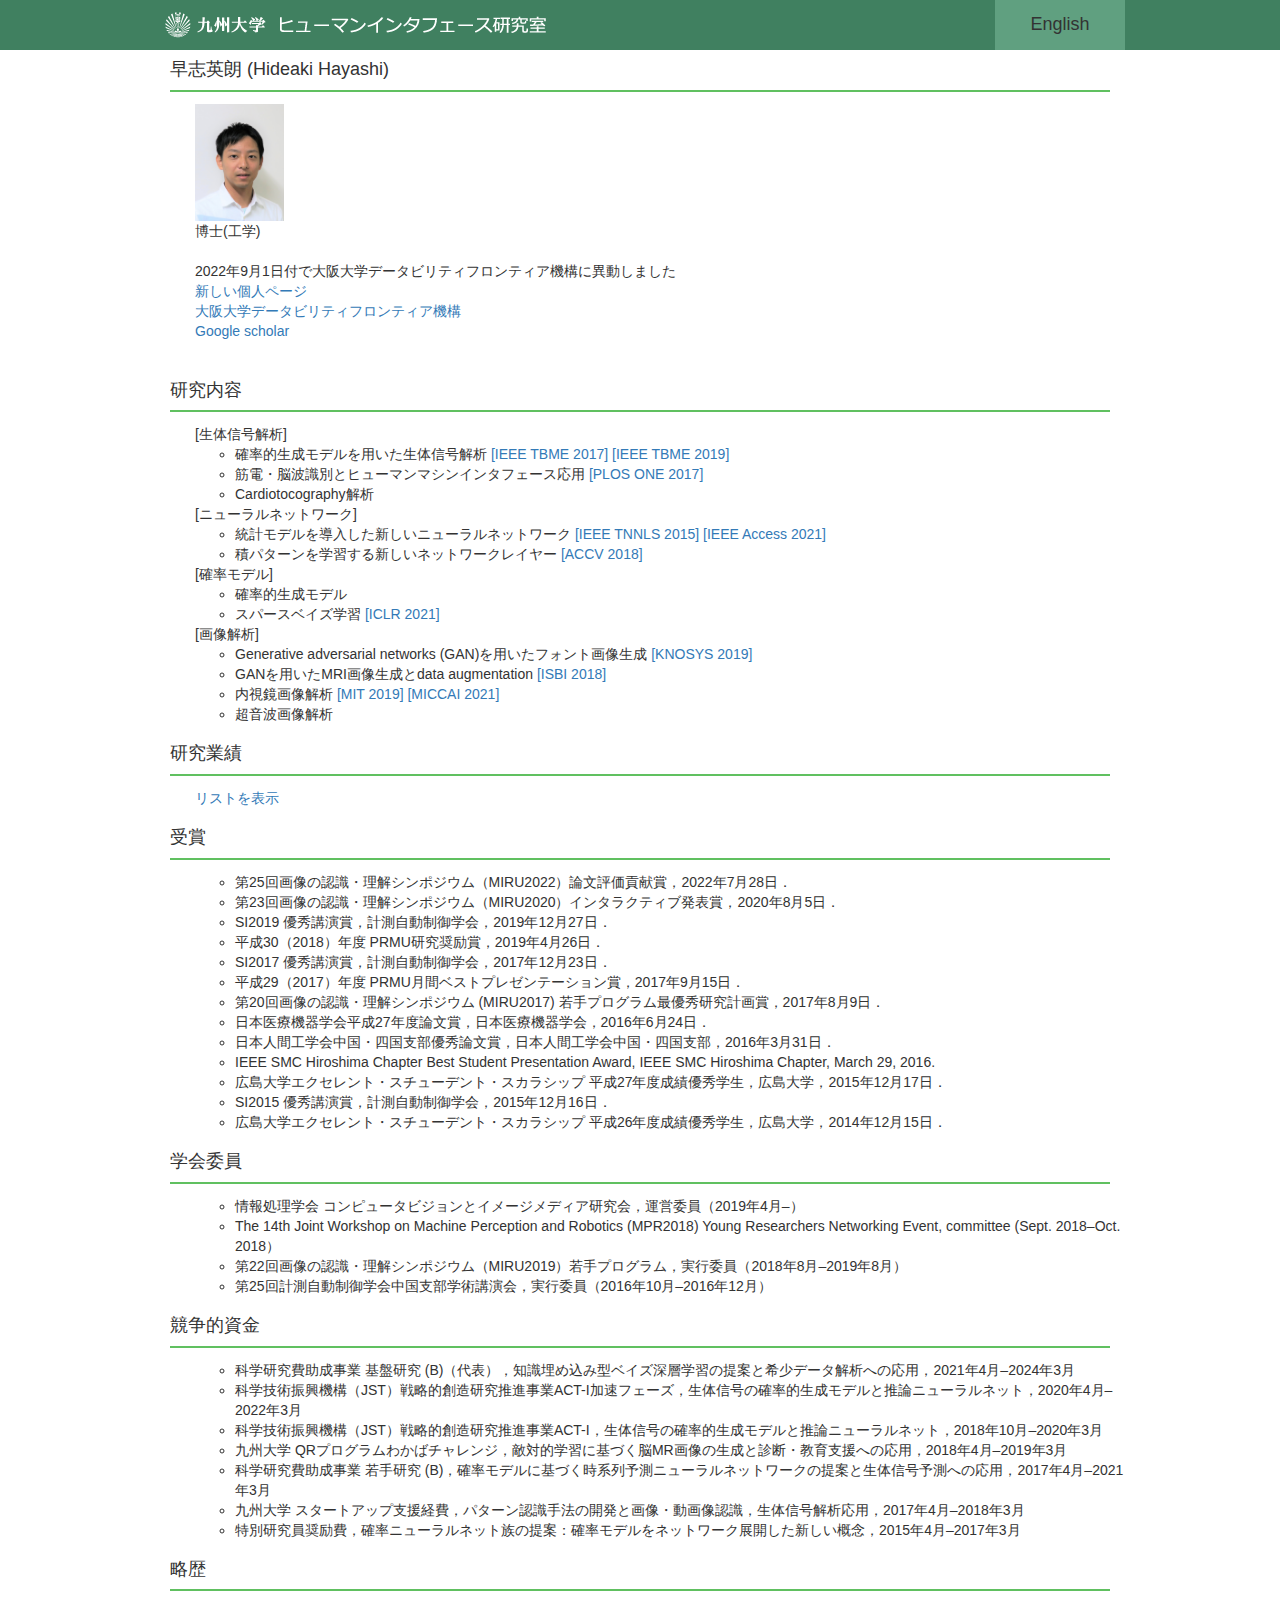
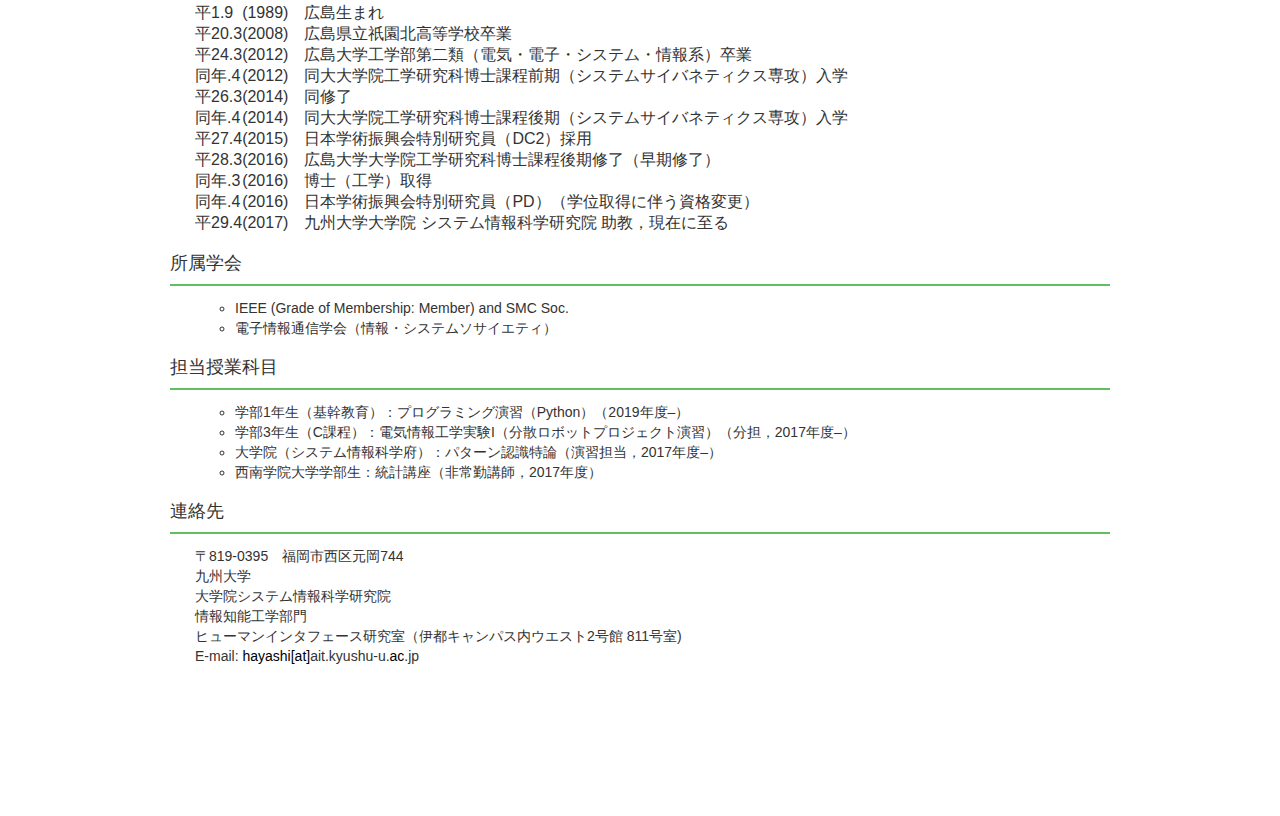
<file: index.html>
<!-- saved from url=(0070)file:///D:/hayashi/Others/WebSite/webpage/Hideaki_Hayashi_Dr_Eng_.html -->
<html><head><meta http-equiv="Content-Type" content="text/html; charset=UTF-8">


<title>
Hideaki Hayashi, Dr.Eng.
</title>
  <link href="./css/bootstrap.css" rel="stylesheet">
  <link href="./css/my.css" rel="stylesheet">
</head>

<body><div id="wrap">
  
  <div id="affix_zone1">
  
    <div id="wrap_header1">
      <div id="header" class="center-block">
        <div id="header_left">
          <a href="http://human.ait.kyushu-u.ac.jp/"><img src="./picture/human_interface_lab_logo.png" alt="Human Interface Lab."></a>
        </div>
        <a href="http://human.ait.kyushu-u.ac.jp/~hayashi/index-e.html" id="header_right_a">
          <p>English</p>
        </a>
      </div>
    </div>
  </div>

   <div id="contents" class="center-block">
      <div class="contents-element">
        <h4>早志英朗 (Hideaki Hayashi)</h4>
        <div class="section-line"></div>
        <div class="row"><ul>
<img src="./picture/face_hayashi.jpg" alt="早志英朗" width="89"><br>
博士(工学)<br>
<!--助教<br>
<a href="http://human.ait.kyushu-u.ac.jp/.html"> ヒューマンインタフェース研究室</a><br>
<a href="http://www.ait.kyushu-u.ac.jp/">情報知能工学部門</a> 実世界ロボティクス講座<br>
<a href="http://www.isee.kyushu-u.ac.jp/">大学院 システム情報科学研究院 </a><br>
<a href="http://www.kyushu-u.ac.jp/">九州大学</a><br> 
<br>
<a href="http://hyoka.ofc.kyushu-u.ac.jp/search-cgi/details/K006717">九大研究者情報DBによる紹介</a><br>
-->
<br>
2022年9月1日付で大阪大学データビリティフロンティア機構に異動しました<br>
<a href="https://sites.google.com/view/hideakihayashi/home">新しい個人ページ</a><br> 
<a href="https://www.ids.osaka-u.ac.jp/ja/">大阪大学データビリティフロンティア機構</a><br> 
<a href="https://scholar.google.co.jp/citations?user=XwYPKOYAAAAJ&hl=ja">Google scholar</a><br>
<br>
 </ul></div> 

<!--
<h4>教育担当(担当科目は<a href="http://human.ait.kyushu-u.ac.jp/~uchida/index.html#lecture">こちら</a>)</h4>
<div class="section-line"></div>
        <div class="row"><ul>
大学院：<a href="http://www.isee.kyushu-u.ac.jp/">システム情報科学府</a>
および<a href="http://www.sls.kyushu-u.ac.jp/">システム生命科学府</a>(兼担)<br>
学部：<a href="http://www.eecs.kyushu-u.ac.jp/">工学部電気情報工学科</a><br>
 </ul></div> 
 -->
 
<h4>研究内容</h4>
<div class="section-line"></div>
<div class="row">
<ul>

[生体信号解析] 
<ul>
<li>確率的生成モデルを用いた生体信号解析 
<a href="https://ieeexplore.ieee.org/document/7833142">[IEEE TBME 2017]</a> 
<a href="https://ieeexplore.ieee.org/document/8627996">[IEEE TBME 2019]</a>
</li>
<li>筋電・脳波識別とヒューマンマシンインタフェース応用 
<a href="https://journals.plos.org/plosone/article?id=10.1371/journal.pone.0180112">[PLOS ONE 2017]</a></li>
<li>Cardiotocography解析 </li>
</ul>
[ニューラルネットワーク] 
<ul>
<li>統計モデルを導入した新しいニューラルネットワーク 
<a href="https://ieeexplore.ieee.org/document/7045517">[IEEE TNNLS 2015]</a> 
<a href="https://arxiv.org/abs/1912.04218">[IEEE Access 2021]</a> </li>
<li>積パターンを学習する新しいネットワークレイヤー 
<a href="https://arxiv.org/abs/1905.12871">[ACCV 2018]</a></li>
</ul>
[確率モデル] 
<ul>
<li>確率的生成モデル </li>
<li>スパースベイズ学習 
<a href="https://openreview.net/forum?id=-_Zp7r2-cGK">[ICLR 2021]</a></li>
</ul>
[画像解析] 
<ul>
<li>Generative adversarial networks (GAN)を用いたフォント画像生成 
<a href="https://arxiv.org/abs/1905.12502">[KNOSYS 2019]</a></li>
<li>GANを用いたMRI画像生成とdata augmentation 
<a href="https://ieeexplore.ieee.org/document/8363678">[ISBI 2018]</a></li>
<li>内視鏡画像解析 
<a href="https://www.jstage.jst.go.jp/article/mit/37/2/37_78/_article/-char/ja/">[MIT 2019]</a>
<a href="https://link.springer.com/chapter/10.1007/978-3-030-87196-3_44">[MICCAI 2021]</a></li>
<li>超音波画像解析 </li>
</ul>

</ul>
</div> 
<!--<a href="http://human.ait.kyushu-u.ac.jp/researches.html">リストを表示</a><br>-->

<!--
<h4>関連プロジェクト・共同研究(企業共同研究は除く)</h4>
<div class="section-line"></div>
<div class="row"><ul>
<ul>
<li>文字メディア系
<ul>
<li><a href="ttps://kaken.nii.ac.jp/d/p/26240024.ja.html">
文字工学リノベーション（科研費基盤A代表, 千葉大，電通大，NTT-CS研他と共同）</a>(2014.4-)
</li><li><a href="http://www.u-pat.org/">
ユニバーサル・パターン プロジェクト（大阪府立大、東北大と共同）</a>(2004.7-) <br>
</li></ul>
</li><li>バイオイメージインフォマティクス系
<ul>
</ul>
</li><li>パターン認識・人工知能系
<ul>
<li><a href="http://senryaku.jst.go.jp/image/gaiyo_act-i.pdf&quot;">JST戦略的創造研究推進事業ACT-I「情報と未来」</a>，<a href="http://senryaku.jst.go.jp/image/advisor_act-i.pdf">領域アドバイザ</a>(2016.6-)
</li><li><a href="http://www.jst.go.jp/kisoken/crest/research_area/ongoing/bunyah28-4.html">JST CREST 「イノベーション創発に資する人工知能基盤技術の創出と統合化」</a>，領域アドバイザ(2016.6-)
</li><li><a href="https://kaken.nii.ac.jp/d/p/15H01713.ja.html">
匂いの質と空間の可視化センシング（林健司教授(九大)の科研費基盤Aを分担）</a>(2015.4-)
</li><li><a href="http://coi.kyushu-u.ac.jp/">共進化社会システム創成拠点プラットフォームユニット</a>(文部科学省革新的イノベーション創出プログラム（COI STREAM))  (2013.4-)
</li></ul>
</li></ul>
<br>
<a href="http://human.ait.kyushu-u.ac.jp/~uchida/past-projects.html">過去に参加させて頂いたプロジェクト</a><br>
 </ul></div> 
 -->

<h4>研究業績</h4>
<div class="section-line"></div>
<div class="row"><ul>
<a href="./publications-hayashi.html">リストを表示</a><br>
 </ul></div> 

<h4>受賞</h4>
<div class="section-line"></div>
<div class="row"><ul>
<!--<a href="http://human.ait.kyushu-u.ac.jp/~hayashi/award.html">リストを表示</a><br>-->
<ul>
<li>第25回画像の認識・理解シンポジウム（MIRU2022）論文評価貢献賞，2022年7月28日．</li>
<li>第23回画像の認識・理解シンポジウム（MIRU2020）インタラクティブ発表賞，2020年8月5日．</li>
<li>SI2019 優秀講演賞，計測自動制御学会，2019年12月27日．</li>
<li>平成30（2018）年度 PRMU研究奨励賞，2019年4月26日．</li>
<li>SI2017 優秀講演賞，計測自動制御学会，2017年12月23日．</li>
<li>平成29（2017）年度 PRMU月間ベストプレゼンテーション賞，2017年9月15日．</li>
<li>第20回画像の認識・理解シンポジウム (MIRU2017) 若手プログラム最優秀研究計画賞，2017年8月9日．</li>
<li>日本医療機器学会平成27年度論文賞，日本医療機器学会，2016年6月24日．</li>
<li>日本人間工学会中国・四国支部優秀論文賞，日本人間工学会中国・四国支部，2016年3月31日．</li>
<li>IEEE SMC Hiroshima Chapter Best Student Presentation Award, IEEE SMC Hiroshima Chapter, March 29, 2016.</li>
<li>広島大学エクセレント・スチューデント・スカラシップ 平成27年度成績優秀学生，広島大学，2015年12月17日．</li>
<li>SI2015 優秀講演賞，計測自動制御学会，2015年12月16日．</li>
<li>広島大学エクセレント・スチューデント・スカラシップ 平成26年度成績優秀学生，広島大学，2014年12月15日．</li>
</ul>
 </ul></div> 

<h4>学会委員</h4>
<div class="section-line"></div>
<div class="row"><ul>
<ul>
<li>情報処理学会 コンピュータビジョンとイメージメディア研究会，運営委員（2019年4月&ndash;）</li>
<li>The 14th Joint Workshop on Machine Perception and Robotics (MPR2018) Young Researchers Networking Event, committee (Sept. 2018&ndash;Oct. 2018）</li>
<li>第22回画像の認識・理解シンポジウム（MIRU2019）若手プログラム，実行委員（2018年8月&ndash;2019年8月）</li>
<li>第25回計測自動制御学会中国支部学術講演会，実行委員（2016年10月&ndash;2016年12月）</li>
</ul>
<!--<a href="http://human.ait.kyushu-u.ac.jp/~uchida/activities.html">リストを表示</a><br>-->
 </ul></div> 

<h4>競争的資金</h4>
<div class="section-line"></div>
<div class="row"><ul>
<ul>
<li>科学研究費助成事業 基盤研究 (B)（代表），知識埋め込み型ベイズ深層学習の提案と希少データ解析への応用，2021年4月&ndash;2024年3月</li> 
<li>科学技術振興機構（JST）戦略的創造研究推進事業ACT-I加速フェーズ，生体信号の確率的生成モデルと推論ニューラルネット，2020年4月&ndash;2022年3月</li> 
<li>科学技術振興機構（JST）戦略的創造研究推進事業ACT-I，生体信号の確率的生成モデルと推論ニューラルネット，2018年10月&ndash;2020年3月</li> 
<li>九州大学 QRプログラムわかばチャレンジ，敵対的学習に基づく脳MR画像の生成と診断・教育支援への応用，2018年4月&ndash;2019年3月</li> 
<li>科学研究費助成事業 若手研究 (B)，確率モデルに基づく時系列予測ニューラルネットワークの提案と生体信号予測への応用，2017年4月&ndash;2021年3月</li> 
<li>九州大学 スタートアップ支援経費，パターン認識手法の開発と画像・動画像認識，生体信号解析応用，2017年4月&ndash;2018年3月</li> 
<li>特別研究員奨励費，確率ニューラルネット族の提案：確率モデルをネットワーク展開した新しい概念，2015年4月&ndash;2017年3月</li> 
</ul>
<!--<a href="http://human.ait.kyushu-u.ac.jp/~uchida/activities.html">リストを表示</a><br>-->
 </ul></div> 

<h4>略歴</h4>
<div class="section-line"></div>
<div class="row"><ul>
<table border="0">
<tbody><tr><td>平1.9</td><td>(1989)　</td><td>広島生まれ</td></tr>
<tr><td>平20.3</td><td>(2008)　</td><td>広島県立祇園北高等学校卒業</td></tr>
<tr><td>平24.3</td><td>(2012)　</td><td>広島大学工学部第二類（電気・電子・システム・情報系）卒業</td></tr>
<tr><td>同年.4</td><td>(2012)　</td><td>同大大学院工学研究科博士課程前期（システムサイバネティクス専攻）入学 </td></tr>
<tr><td>平26.3</td><td>(2014)　</td><td>同修了 </td></tr>
<tr><td>同年.4</td><td>(2014)　</td><td>同大大学院工学研究科博士課程後期（システムサイバネティクス専攻）入学</td></tr>
<tr><td>平27.4</td><td>(2015)　</td><td>日本学術振興会特別研究員（DC2）採用</td></tr>
<tr><td>平28.3</td><td>(2016)　</td><td>広島大学大学院工学研究科博士課程後期修了（早期修了）</td></tr>
<tr><td>同年.3</td><td>(2016)　</td><td>博士（工学）取得</td></tr>
<tr><td>同年.4</td><td>(2016)　</td><td>日本学術振興会特別研究員（PD）（学位取得に伴う資格変更）</td></tr>
<tr><td>平29.4</td><td>(2017)　</td><td>九州大学大学院 システム情報科学研究院 助教，現在に至る</td></tr>
</tbody></table>
 </ul></div> 

<h4>所属学会</h4>
<div class="section-line"></div>
<div class="row"><ul>
<ul>
<li>IEEE (Grade of Membership: Member) and SMC Soc.</li>
<li>電子情報通信学会（情報・システムソサイエティ）</li>
</ul>
 </ul></div> 

<h4>担当授業科目</h4>
<!--<h4><a name="lecture">担当授業科目</a></h4>-->
<div class="section-line"></div>
<div class="row"><ul>
<ul>
<li>学部1年生（基幹教育）：プログラミング演習（Python）（2019年度&ndash;）</li>
<li>学部3年生（C課程）：電気情報工学実験I（分散ロボットプロジェクト演習）（分担，2017年度&ndash;）</li>
<li>大学院（システム情報科学府）：パターン認識特論（演習担当，2017年度&ndash;）</li>
<li>西南学院大学学部生：統計講座（非常勤講師，2017年度）</li>
</ul>
 </ul></div> 

<h4>連絡先</h4>
<div class="section-line"></div>
<div class="row"><ul>
〒819-0395　福岡市西区元岡744<br>
九州大学<br>
大学院システム情報科学研究院<br> 
情報知能工学部門<br> 
ヒューマンインタフェース研究室（伊都キャンパス内ウエスト2号館 811号室)<br> 
E-mail: <font color="black">hayashi</font><font color="black">[at]</font>ait.kyushu-u.<font color="black">ac</font>.jp <br>
</ul></div> 

</div> 
</div> 






</div></body></html>
</file>
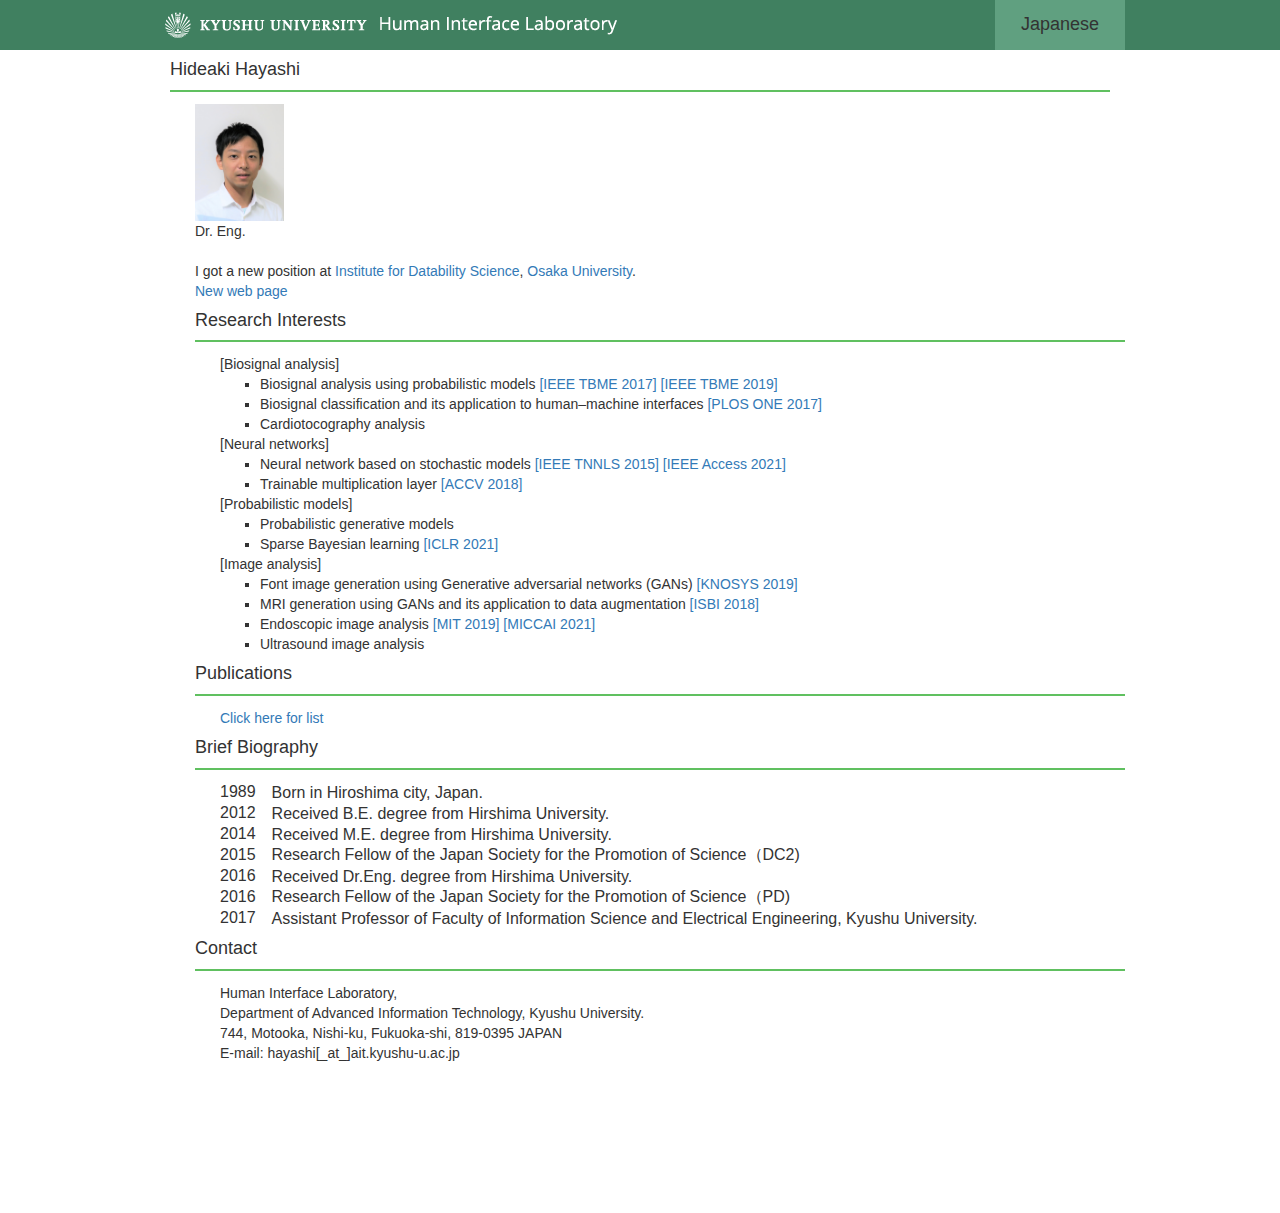
<file: index-e.html>
<!-- saved from url=(0070)file:///D:/hayashi/Others/WebSite/webpage/Hideaki_Hayashi_Dr_Eng_.html -->
<html><head><meta http-equiv="Content-Type" content="text/html; charset=UTF-8">


<title>
Hideaki Hayashi, Dr.Eng.
</title>
  <link href="./css/bootstrap.css" rel="stylesheet">
  <link href="./css/my.css" rel="stylesheet">
</head>

<body><div id="wrap">
  
  <div id="affix_zone1">
  
    <div id="wrap_header1">
      <div id="header" class="center-block">
        <div id="header_left">
          <a href="http://human.ait.kyushu-u.ac.jp/index-e.html"><img src="./picture/human_interface_lab_logo_english.png" alt="Human Interface Lab."></a>
        </div>
        <a href="http://human.ait.kyushu-u.ac.jp/~hayashi/index.html" id="header_right_a">
          <p>Japanese</p>
        </a>
      </div>
    </div>
  </div>

   <div id="contents" class="center-block">
      <div class="contents-element">
        <h4>Hideaki Hayashi</h4>
        <div class="section-line"></div>
        <div class="row"><ul>
<img src="./picture/face_hayashi.jpg" alt="早志英朗" width="89"><br>
Dr. Eng.<br>
<br>
I got a new position at <a href="https://www.ids.osaka-u.ac.jp/en/">Institute for Datability Science</a>, <a href="https://www.osaka-u.ac.jp/en">Osaka University</a>.<br>
<a href="https://sites.google.com/view/hideakihayashi/home">New web page</a><br> 


<!--
Assistant professor<br>
<br>
<a href="http://human.ait.kyushu-u.ac.jp/.html"> Human Interface Laboratory</a><br>
<a href="http://www.ait.kyushu-u.ac.jp/">Department of Advanced Information Technology<br>
<a href="http://www.isee.kyushu-u.ac.jp/">Faculty of Information Science and Electrical Engineering </a><br>
<a href="http://www.kyushu-u.ac.jp/">Kyushu University</a><br> 
<br>
<a href="http://hyoka.ofc.kyushu-u.ac.jp/search-cgi/details/K006717">Researcher Information (provided by Kyushu University) </a><br>
<a href="https://scholar.google.co.jp/citations?user=XwYPKOYAAAAJ&hl=ja">Google scholar</a><br>
<br>
 </ul></div> 
 -->

<!--
<h4>教育担当(担当科目は<a href="http://human.ait.kyushu-u.ac.jp/~uchida/index.html#lecture">こちら</a>)</h4>
<div class="section-line"></div>
        <div class="row"><ul>
大学院：<a href="http://www.isee.kyushu-u.ac.jp/">システム情報科学府</a>
および<a href="http://www.sls.kyushu-u.ac.jp/">システム生命科学府</a>(兼担)<br>
学部：<a href="http://www.eecs.kyushu-u.ac.jp/">工学部電気情報工学科</a><br>
 </ul></div> 
 -->
 
<h4>Research Interests</h4>
<div class="section-line"></div>
<div class="row"><ul>

[Biosignal analysis] 
<ul>
<li>Biosignal analysis using probabilistic models 
<a href="https://ieeexplore.ieee.org/document/7833142">[IEEE TBME 2017]</a> 
<a href="https://ieeexplore.ieee.org/document/8627996">[IEEE TBME 2019]</a>
</li>
<li>Biosignal classification and its application to human&ndash;machine interfaces
<a href="https://journals.plos.org/plosone/article?id=10.1371/journal.pone.0180112">[PLOS ONE 2017]</a></li>
<li>Cardiotocography analysis </li>
</ul>
[Neural networks] 
<ul>
<li>Neural network based on stochastic models 
<a href="https://ieeexplore.ieee.org/document/7045517">[IEEE TNNLS 2015]</a> 
<a href="https://arxiv.org/abs/1912.04218">[IEEE Access 2021]</a> </li>
<li>Trainable multiplication layer 
<a href="https://arxiv.org/abs/1905.12871">[ACCV 2018]</a></li>
</ul>
[Probabilistic models] 
<ul>
<li>Probabilistic generative models </li>
<li>Sparse Bayesian learning 
<a href="https://openreview.net/forum?id=-_Zp7r2-cGK">[ICLR 2021]</a></li>
</ul>
[Image analysis] 
<ul>
<li>Font image generation using Generative adversarial networks (GANs) 
<a href="https://arxiv.org/abs/1905.12502">[KNOSYS 2019]</a></li>
<li>MRI generation using GANs and its application to data augmentation 
<a href="https://ieeexplore.ieee.org/document/8363678">[ISBI 2018]</a></li>
<li>Endoscopic image analysis 
<a href="https://www.jstage.jst.go.jp/article/mit/37/2/37_78/_article/-char/ja/">[MIT 2019]</a>
<a href="https://link.springer.com/chapter/10.1007/978-3-030-87196-3_44">[MICCAI 2021]</a></li>
<li>Ultrasound image analysis </li>
</ul>

</ul>
</div> 

<!--
<h4>関連プロジェクト・共同研究(企業共同研究は除く)</h4>
<div class="section-line"></div>
<div class="row"><ul>
<ul>
<li>文字メディア系
<ul>
<li><a href="ttps://kaken.nii.ac.jp/d/p/26240024.ja.html">
文字工学リノベーション（科研費基盤A代表, 千葉大，電通大，NTT-CS研他と共同）</a>(2014.4-)
</li><li><a href="http://www.u-pat.org/">
ユニバーサル・パターン プロジェクト（大阪府立大、東北大と共同）</a>(2004.7-) <br>
</li></ul>
</li><li>バイオイメージインフォマティクス系
<ul>
</ul>
</li><li>パターン認識・人工知能系
<ul>
<li><a href="http://senryaku.jst.go.jp/image/gaiyo_act-i.pdf&quot;">JST戦略的創造研究推進事業ACT-I「情報と未来」</a>，<a href="http://senryaku.jst.go.jp/image/advisor_act-i.pdf">領域アドバイザ</a>(2016.6-)
</li><li><a href="http://www.jst.go.jp/kisoken/crest/research_area/ongoing/bunyah28-4.html">JST CREST 「イノベーション創発に資する人工知能基盤技術の創出と統合化」</a>，領域アドバイザ(2016.6-)
</li><li><a href="https://kaken.nii.ac.jp/d/p/15H01713.ja.html">
匂いの質と空間の可視化センシング（林健司教授(九大)の科研費基盤Aを分担）</a>(2015.4-)
</li><li><a href="http://coi.kyushu-u.ac.jp/">共進化社会システム創成拠点プラットフォームユニット</a>(文部科学省革新的イノベーション創出プログラム（COI STREAM))  (2013.4-)
</li></ul>
</li></ul>
<br>
<a href="http://human.ait.kyushu-u.ac.jp/~uchida/past-projects.html">過去に参加させて頂いたプロジェクト</a><br>
 </ul></div> 
 -->

<h4>Publications</h4>
<div class="section-line"></div>
<div class="row"><ul>
<a href="https://scholar.google.co.jp/citations?user=XwYPKOYAAAAJ&hl=en">Click here for list</a><br>
 </ul></div> 

<!--
<h4>受賞</h4>
<div class="section-line"></div>
<div class="row"><ul>
<ul>
<li>SI2017 優秀講演賞，計測自動制御学会，2017年12月23日．</li>
<li>PRMU月間ベストプレゼンテーション賞，2017年9月15日．</li>
<li>第20回画像の認識・理解シンポジウム (MIRU2017) 若手プログラム最優秀研究計画賞，2017年8月9日．</li>
<li>日本医療機器学会平成27年度論文賞，日本医療機器学会，2016年6月24日．</li>
<li>日本人間工学会中国・四国支部優秀論文賞，日本人間工学会中国・四国支部，2016年3月31日．</li>
<li>IEEE SMC Hiroshima Chapter Best Student Presentation Award, IEEE SMC Hiroshima Chapter, March 29, 2016.</li>
<li>広島大学エクセレント・スチューデント・スカラシップ 平成27年度成績優秀学生，広島大学，2015年12月17日．</li>
<li>SI2015 優秀講演賞，計測自動制御学会，2015年12月16日．</li>
<li>広島大学エクセレント・スチューデント・スカラシップ 平成26年度成績優秀学生，広島大学，2014年12月15日．</li>
</li>
</ul>
 </ul></div> 
 -->

<!--
<h4>学会委員・社会貢献活動</h4>
<div class="section-line"></div>
<div class="row"><ul>
<ul>
<li>第25回計測自動制御学会中国支部学術講演会大会実行委員会委員（2016年10月&ndash;2016年12月）<br> 
</li>
</ul>
 </ul></div> 
 -->

<h4>Brief Biography</h4>
<div class="section-line"></div>
<div class="row"><ul>
<table border="0">
<tbody><tr><td>1989　</td><td>Born in Hiroshima city, Japan.</td></tr>
<tr><td>2012　</td><td>Received B.E. degree from Hirshima University.</td></tr>
<tr><td>2014　</td><td>Received M.E. degree from Hirshima University.</td></tr>
<tr><td>2015　</td><td>Research Fellow of the Japan Society for the Promotion of Science（DC2)</td></tr>
<tr><td>2016　</td><td>Received Dr.Eng. degree from Hirshima University.</td></tr>
<tr><td>2016　</td><td>Research Fellow of the Japan Society for the Promotion of Science（PD)</td></tr>
<tr><td>2017　</td><td>Assistant Professor of Faculty of Information Science and Electrical Engineering, Kyushu University. </td></tr>
</tbody></table>
 </ul></div> 

<!--
<h4>所属学会</h4>
<div class="section-line"></div>
<div class="row"><ul>
<ul>
<li>IEEE (Grade of Membership: Member) and SMC Soc.</li>
<li>電子情報通信学会（情報・システムソサイエティ）</li>
</ul>
 </ul></div> 

<h4>担当授業科目</h4>
<div class="section-line"></div>
<div class="row"><ul>
<ul>
<li>学部3年生（C課程）: 電気情報工学実験I（分散ロボットプロジェクト演習）（分担，2017年度&ndash;）</li>
<li>大学院（システム情報科学府）：パターン認識特論（演習担当，2017年度&ndash;）</li>
<li>西南学院大学学部生：統計講座（非常勤講師，2017年度）</li>
</ul>
 </ul></div> 
-->

<h4>Contact</h4>
<div class="section-line"></div>
<div class="row"><ul>
Human Interface Laboratory, <br>
Department of Advanced Information Technology, Kyushu University.<br>
744, Motooka, Nishi-ku, Fukuoka-shi, 819-0395 JAPAN<br>
E-mail: hayashi[_at_]ait.kyushu-u.ac.jp<br>
</ul></div> 

</div> 
</div> 






</div></body></html>
</file>
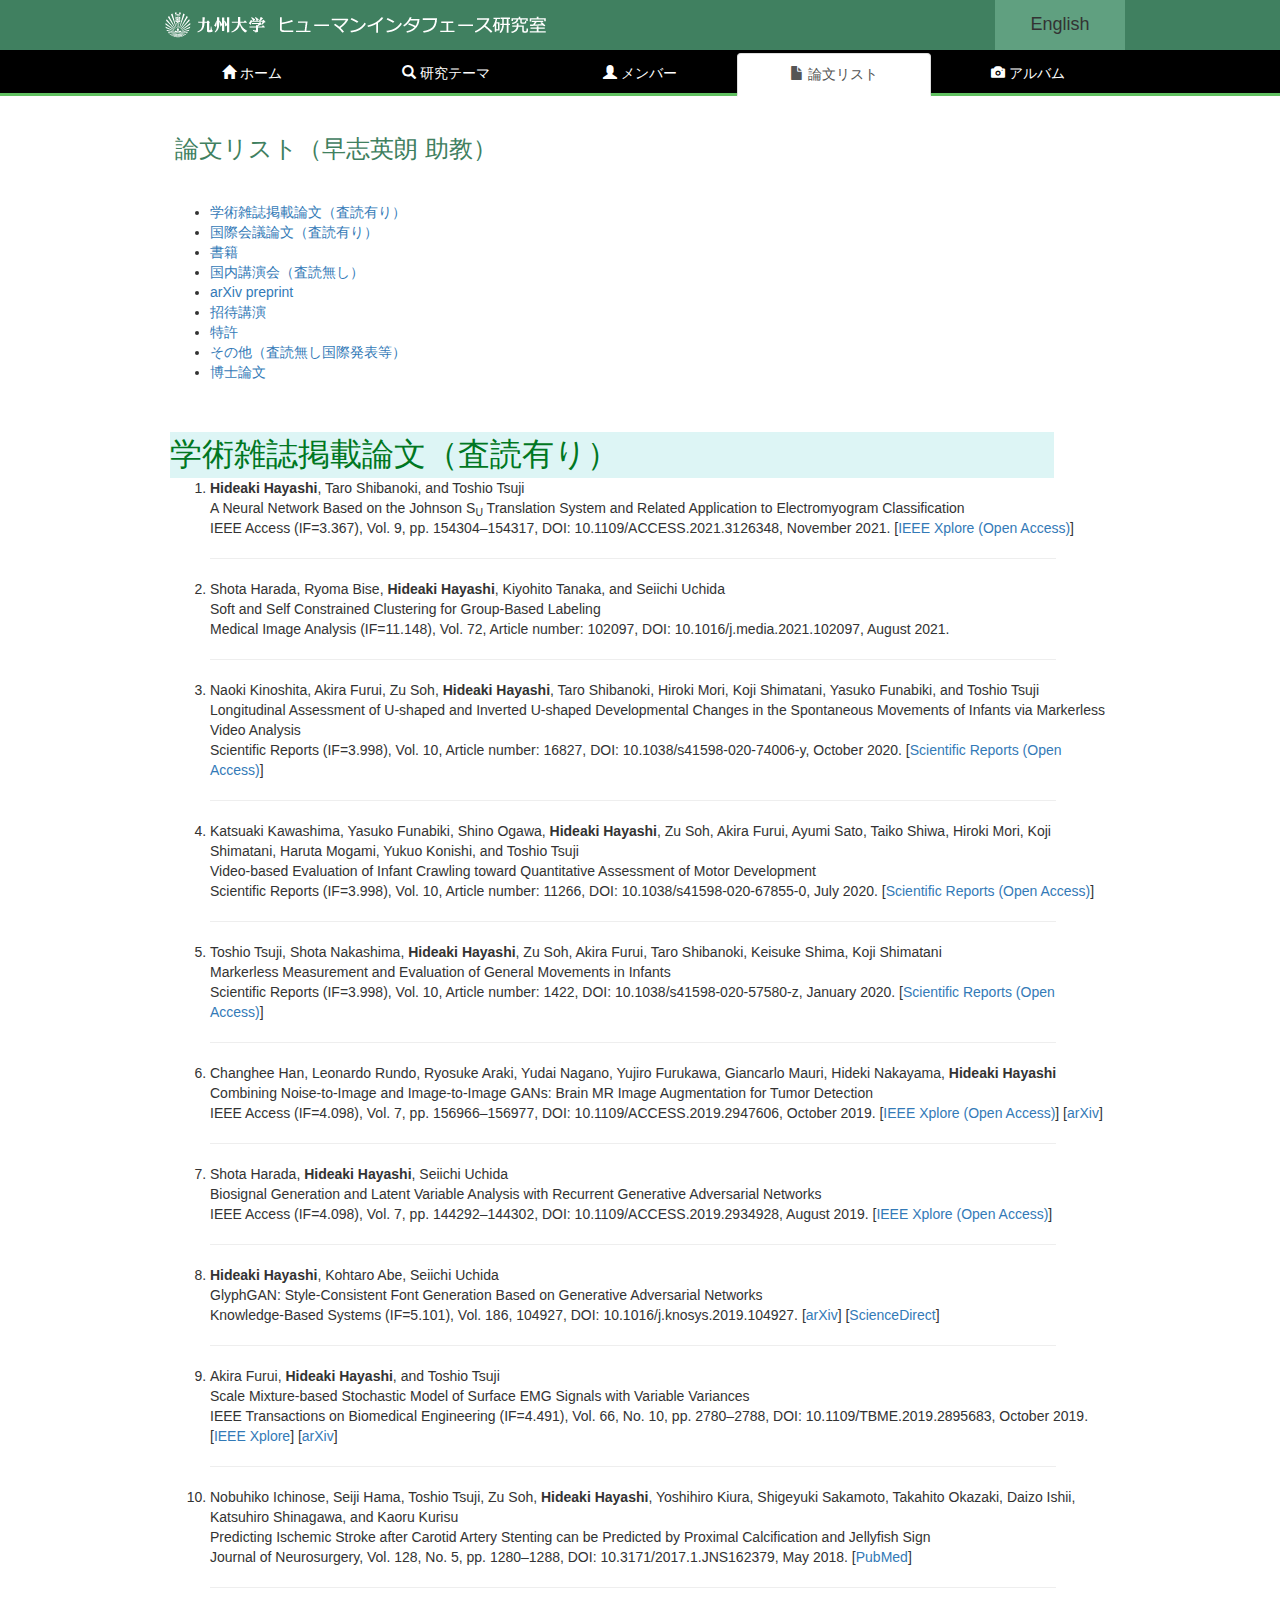
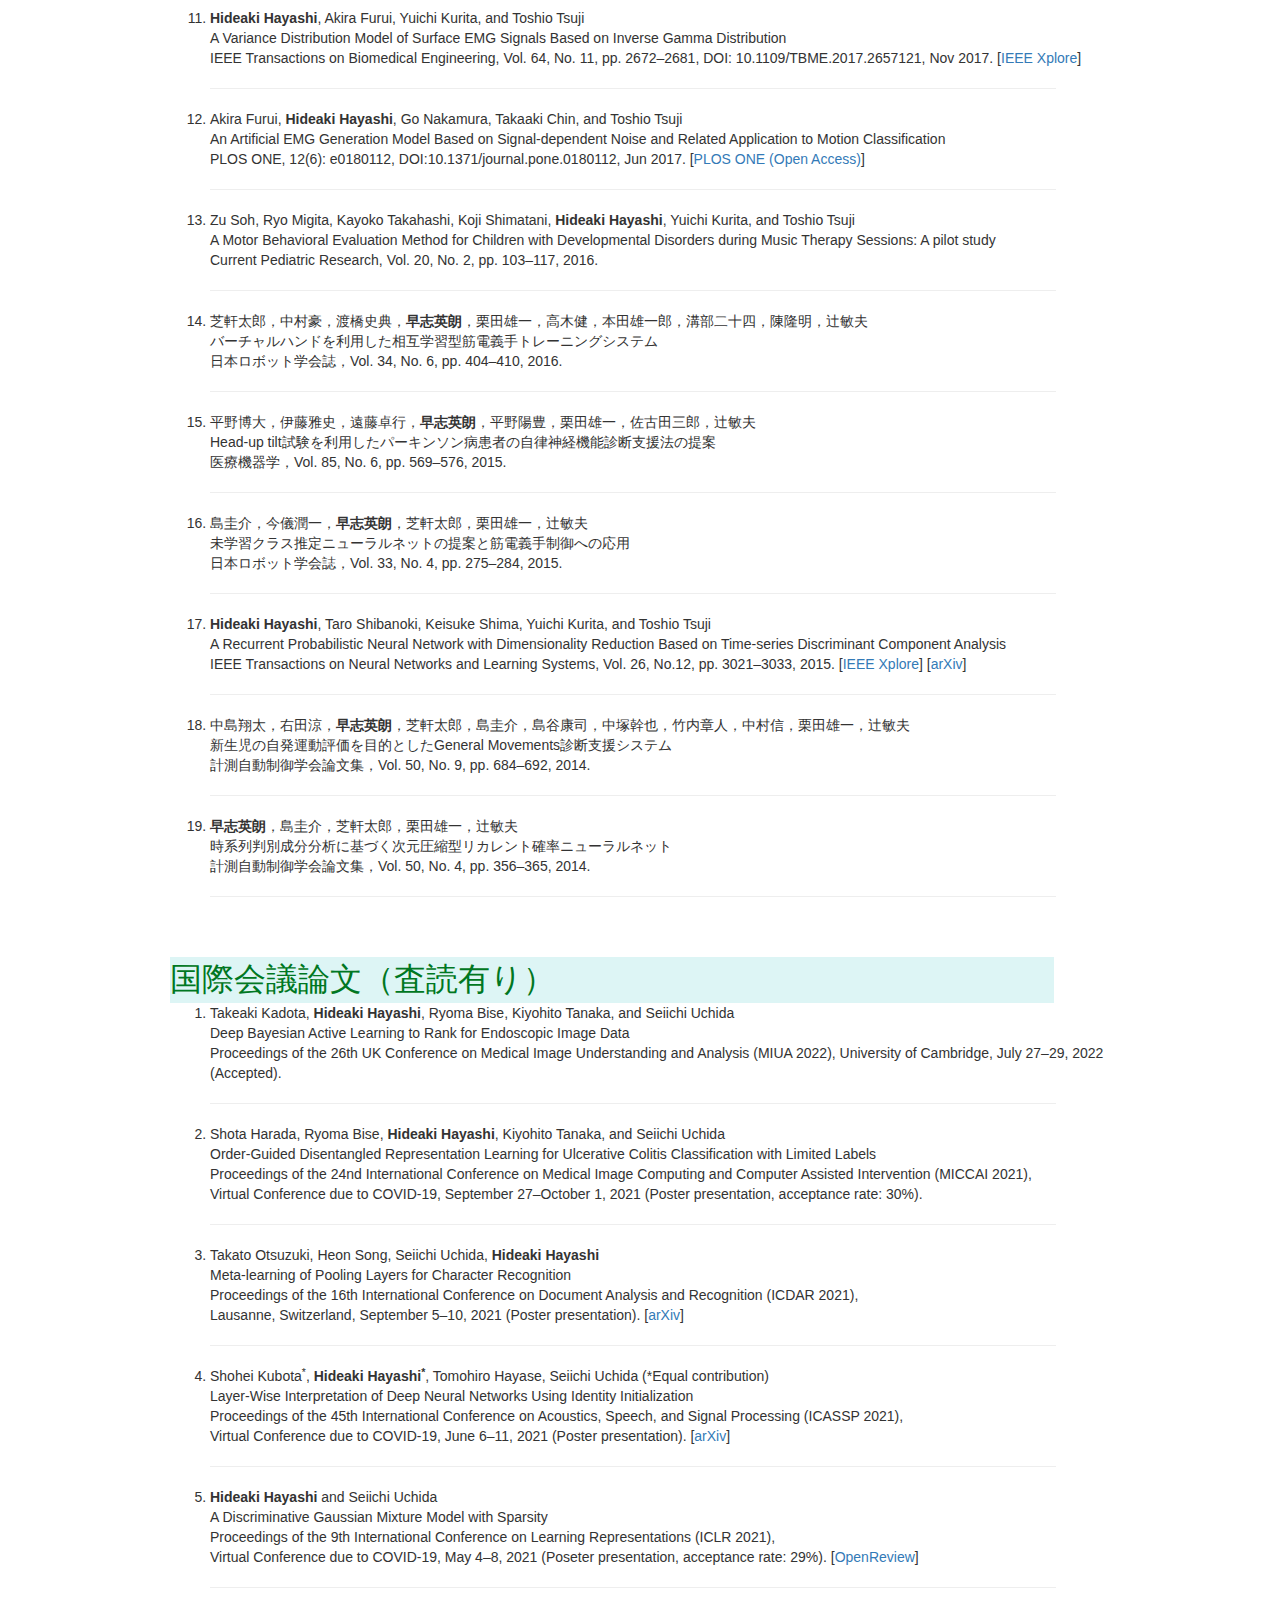
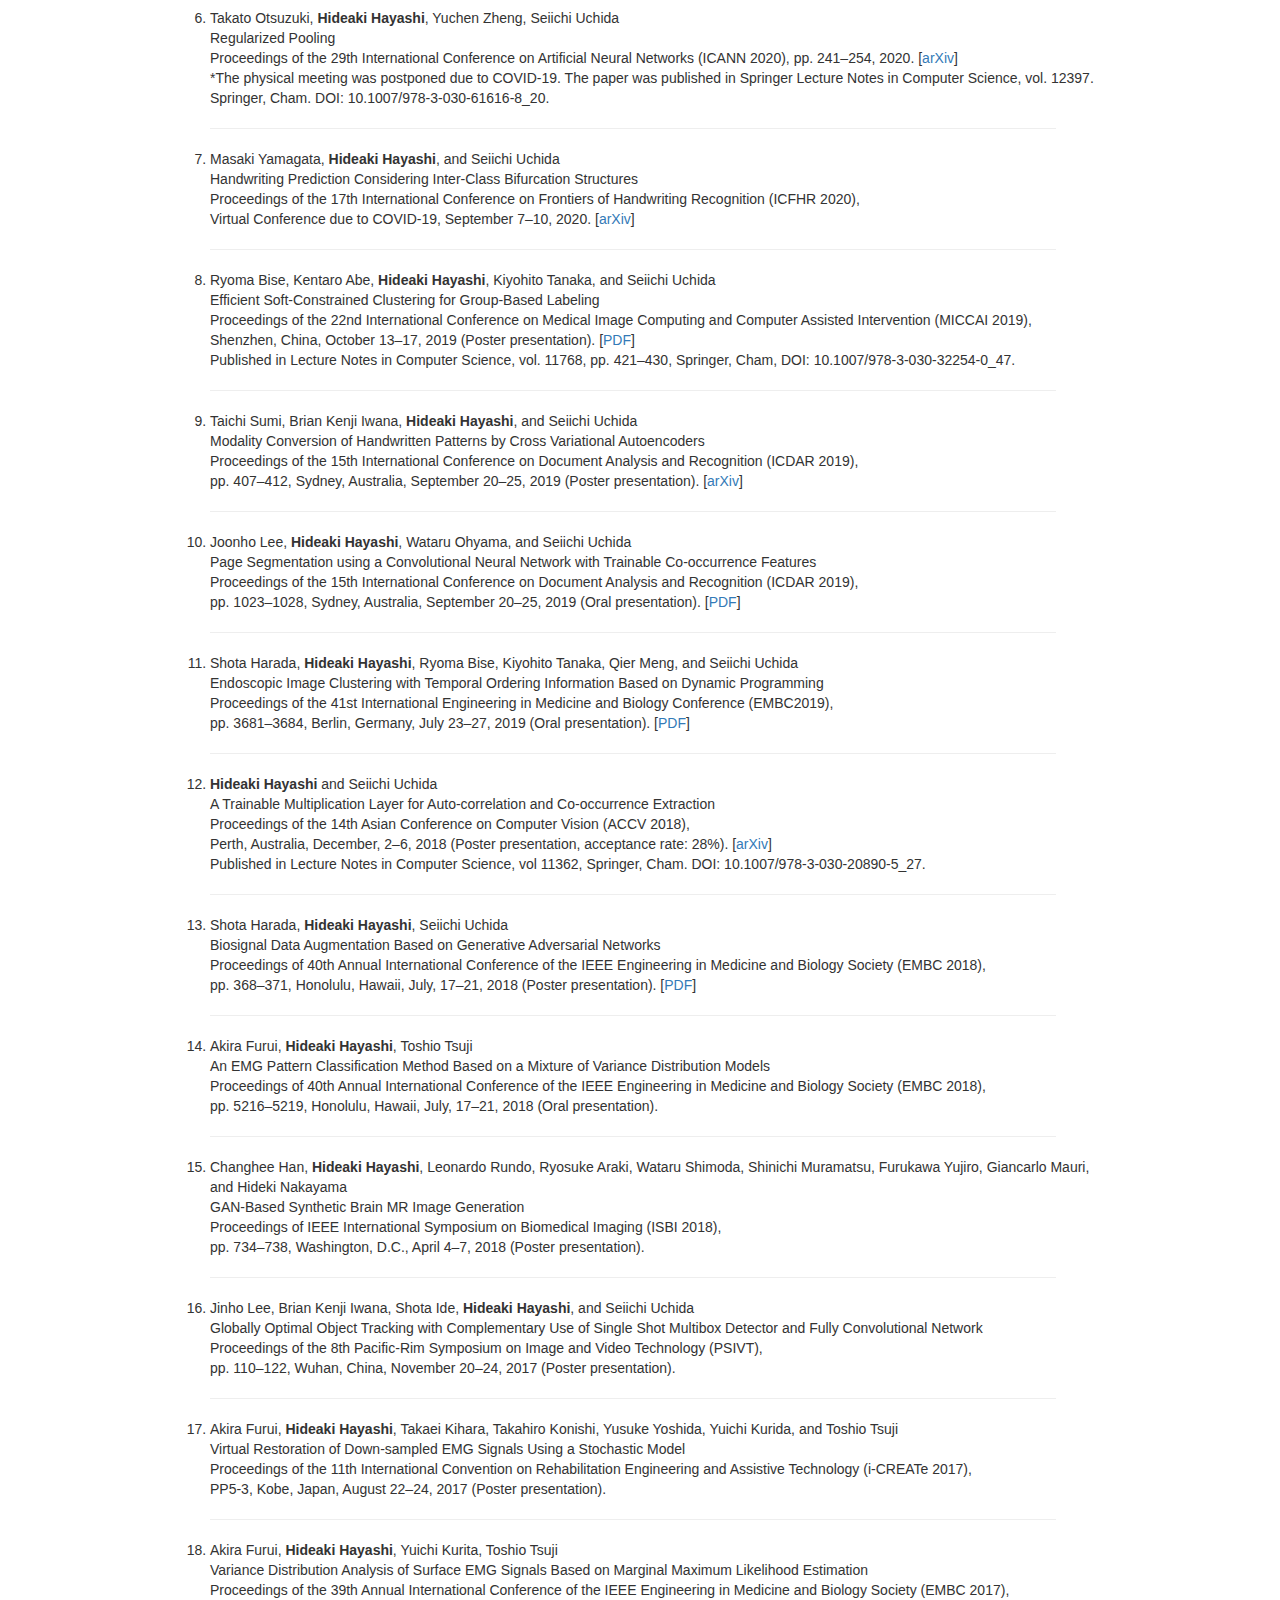
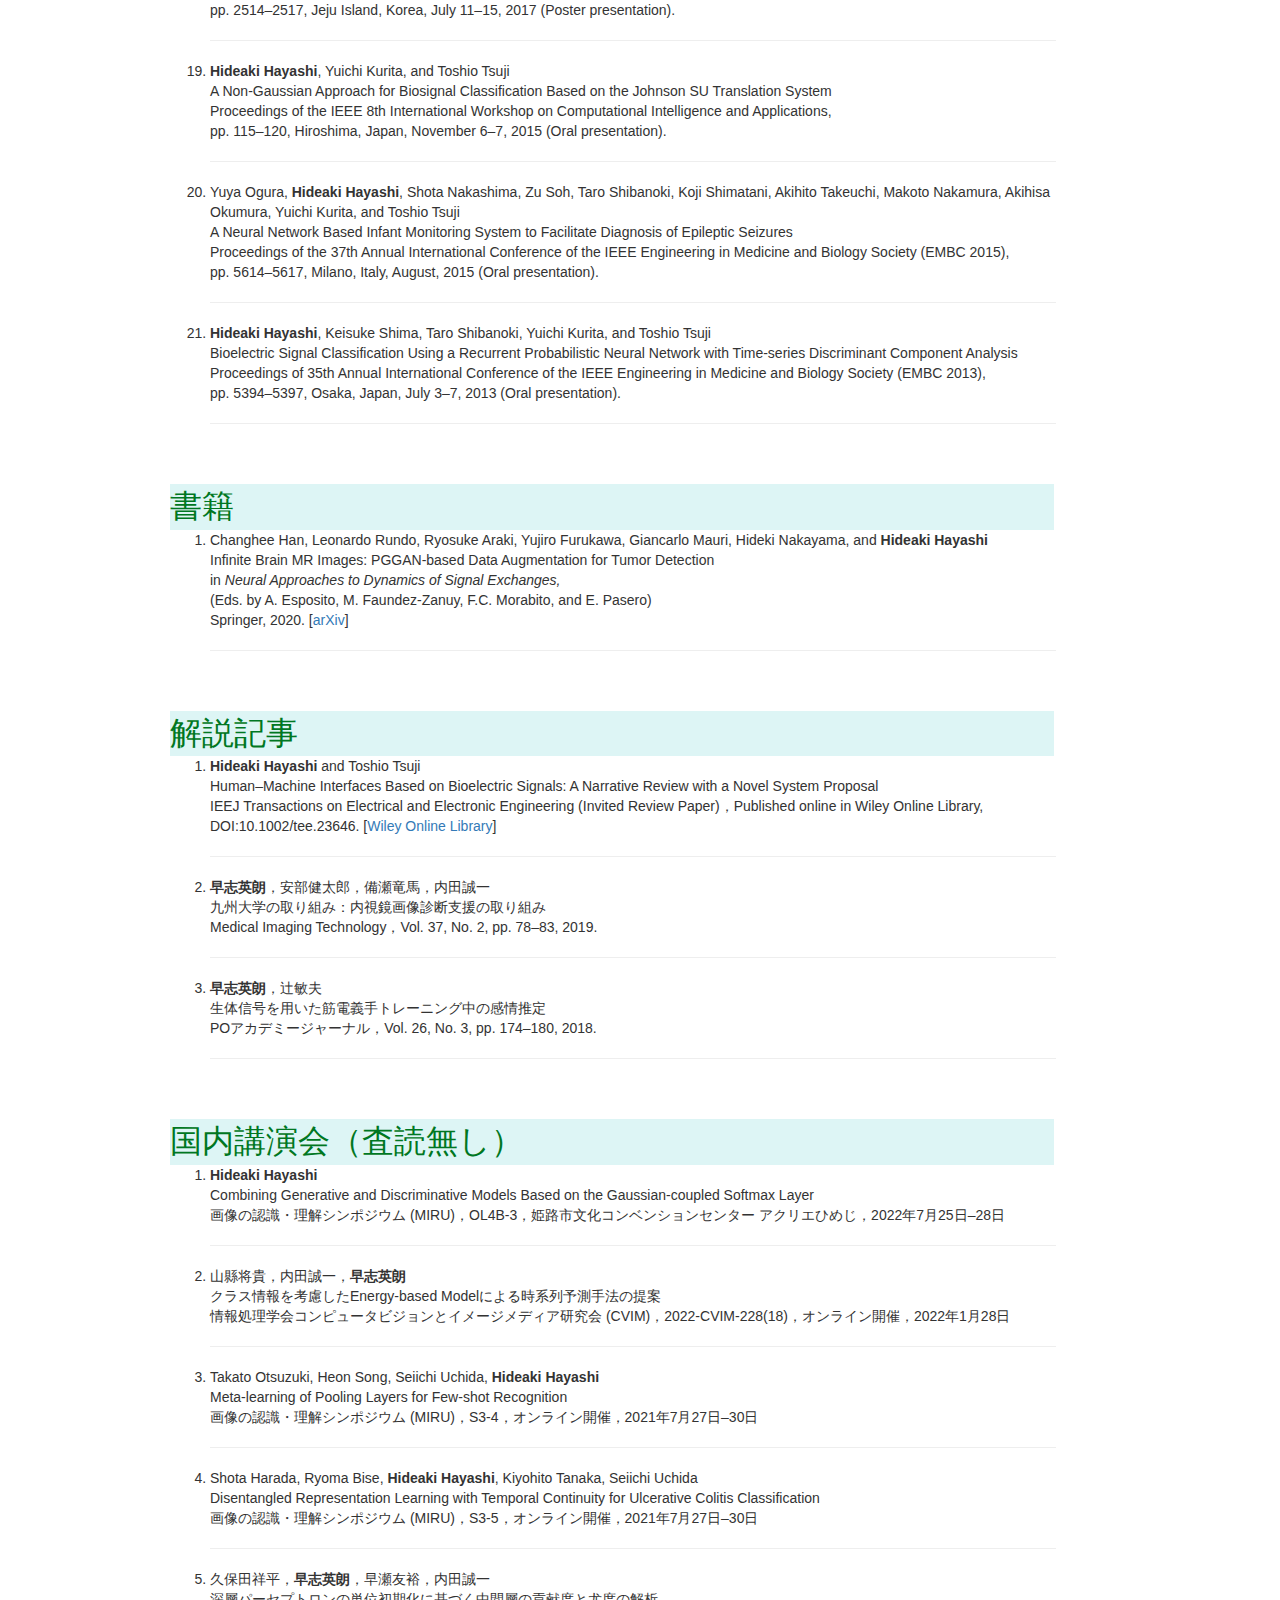
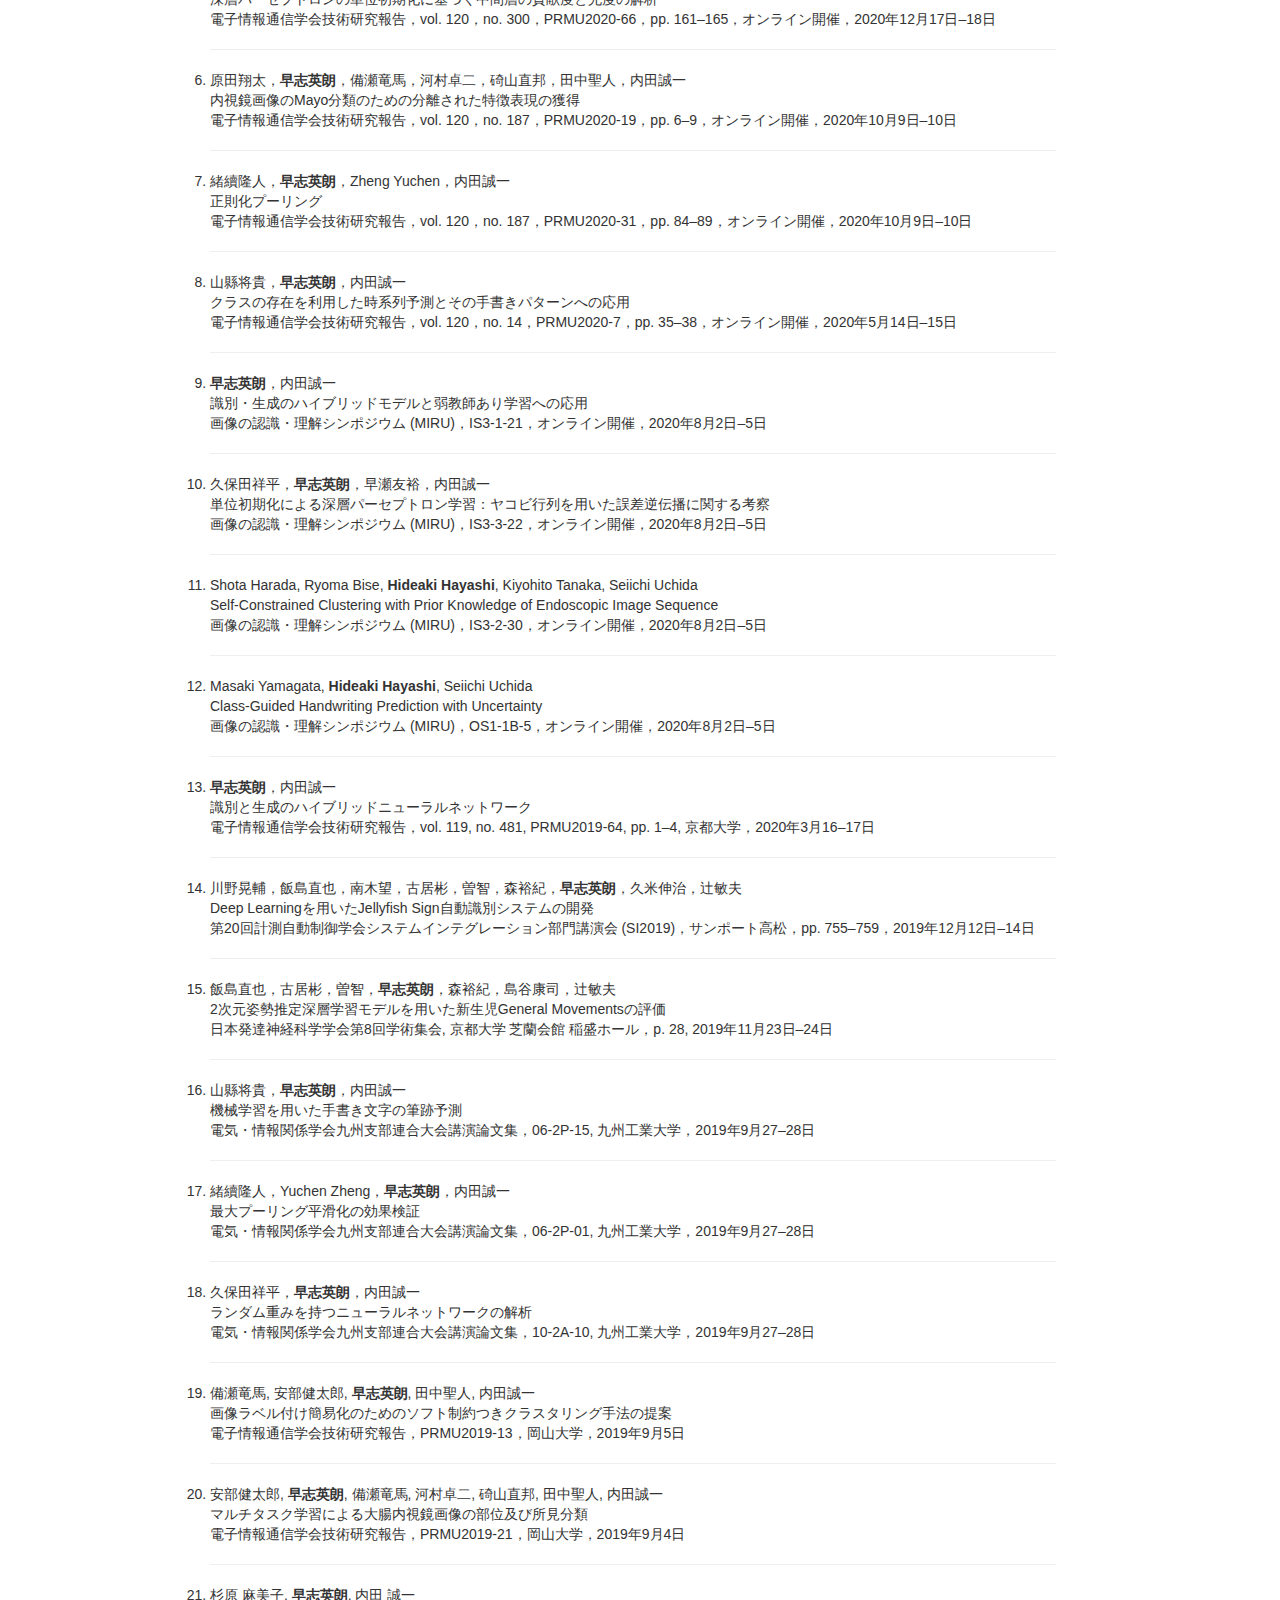
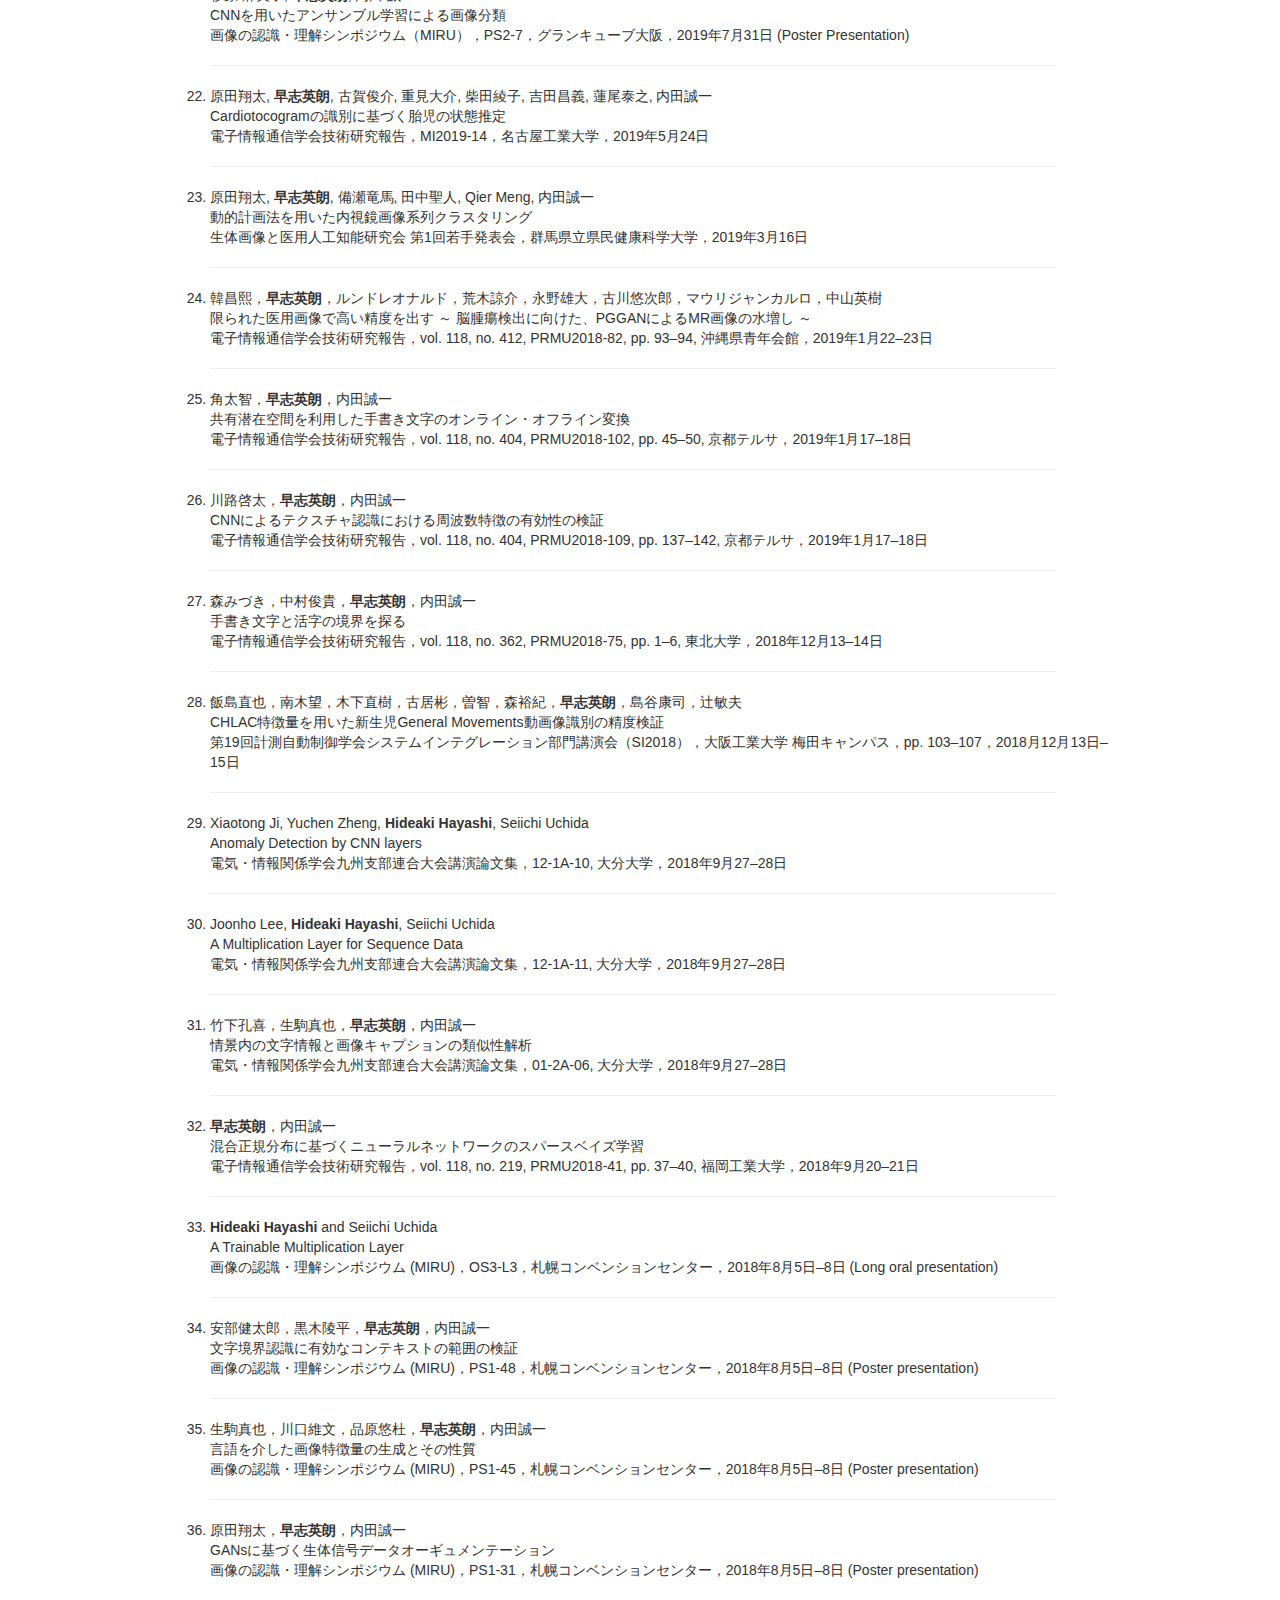
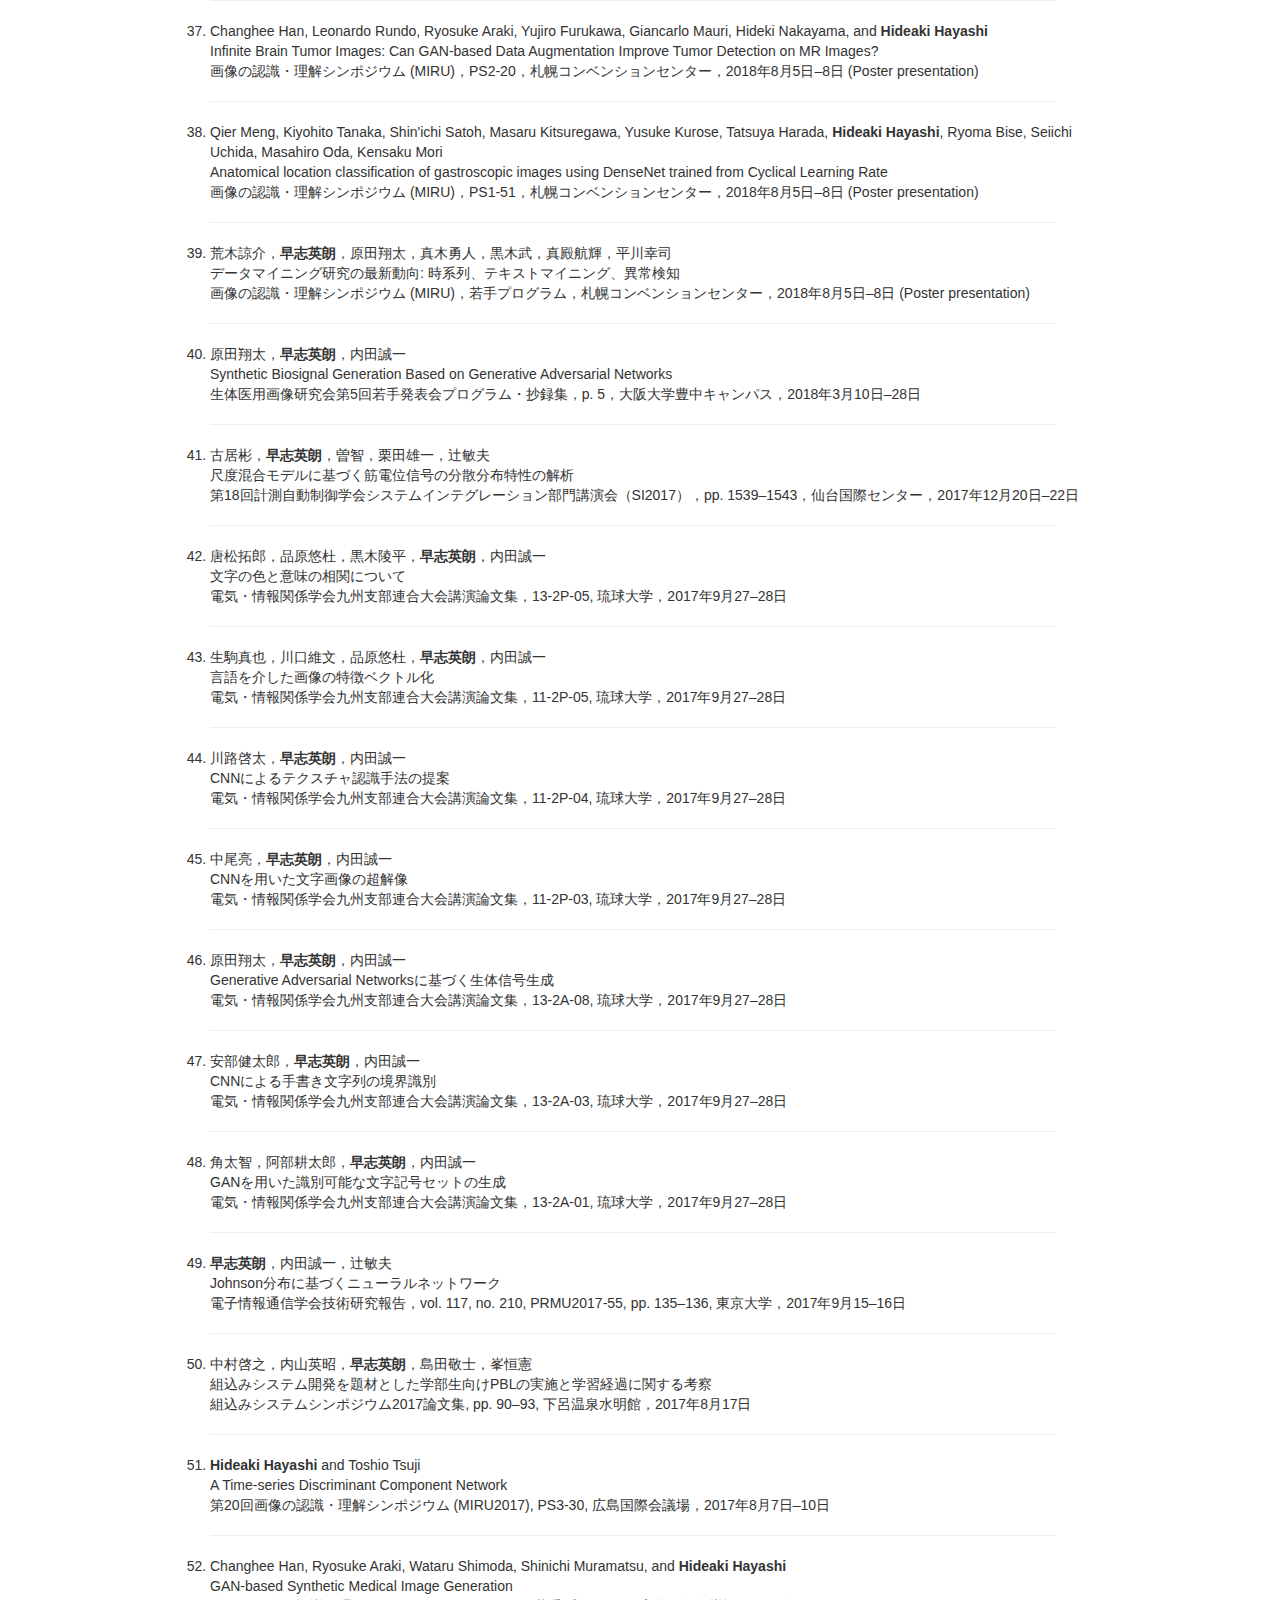
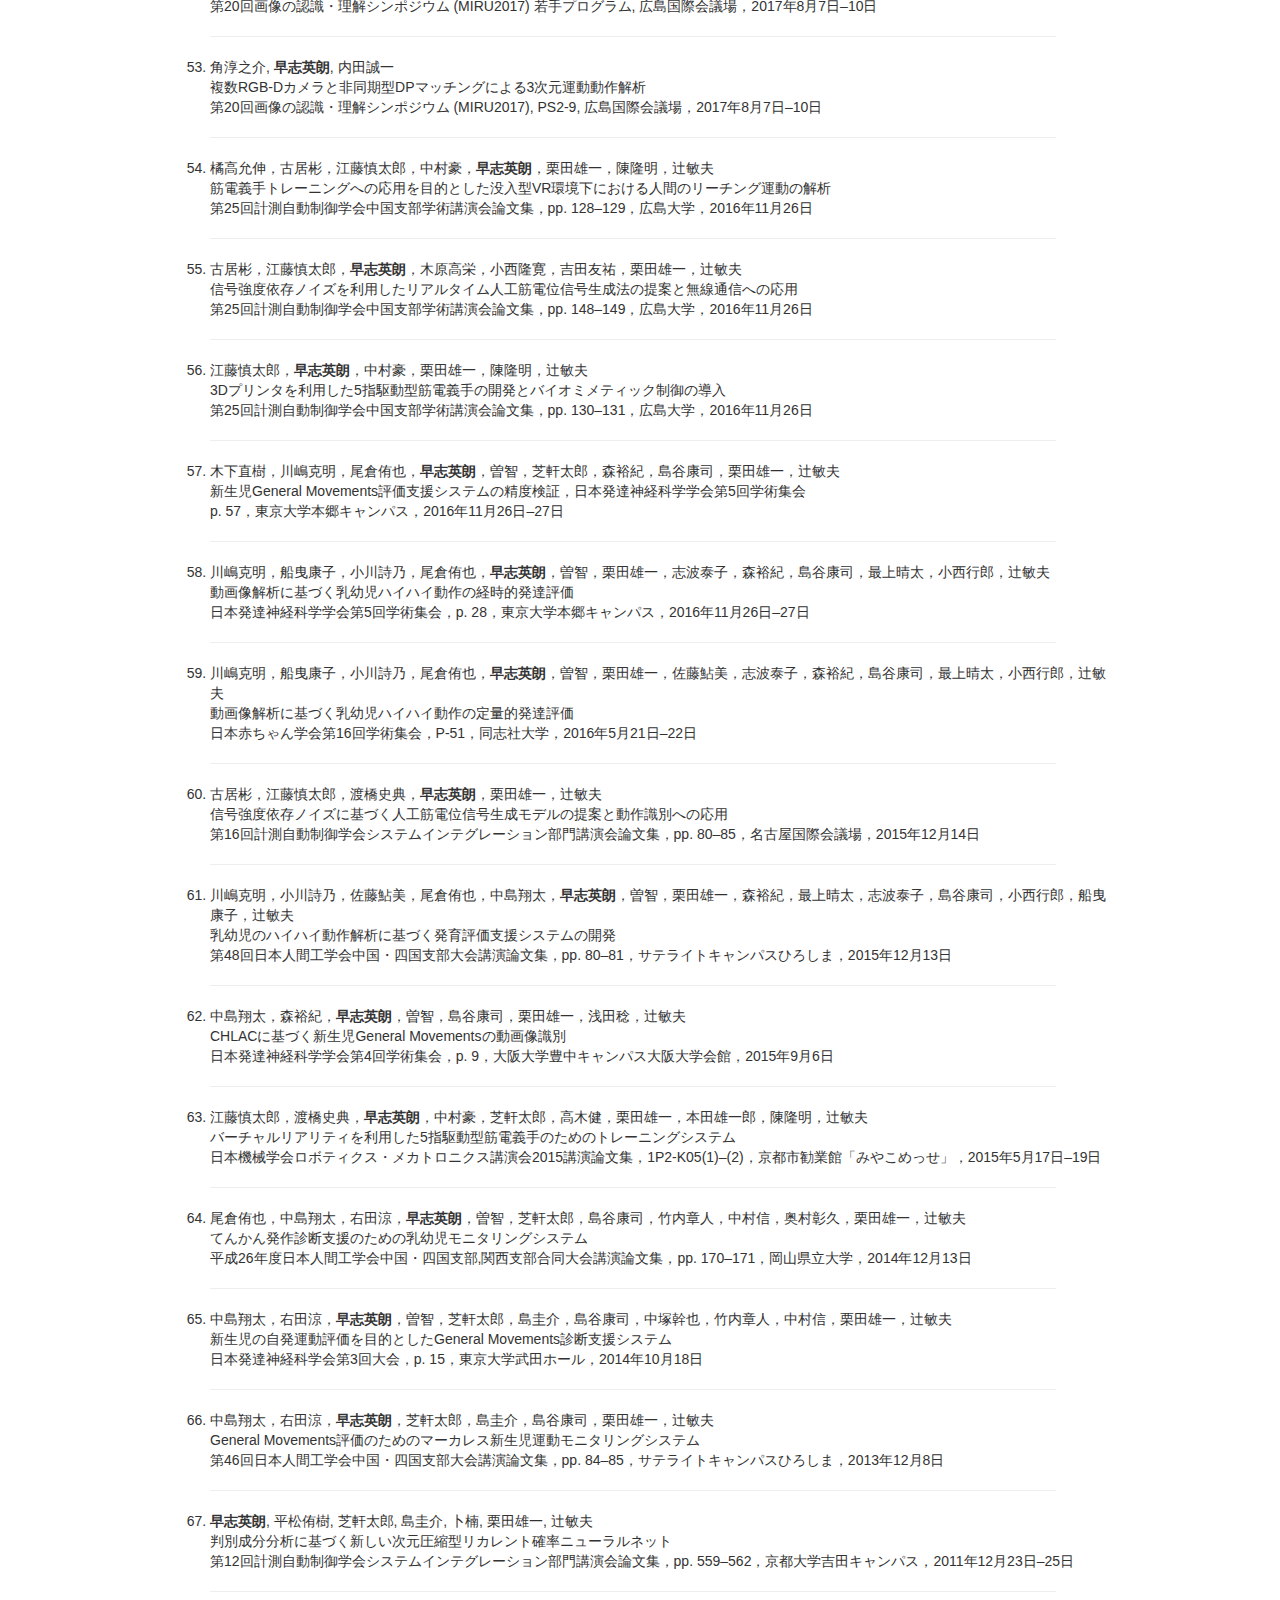
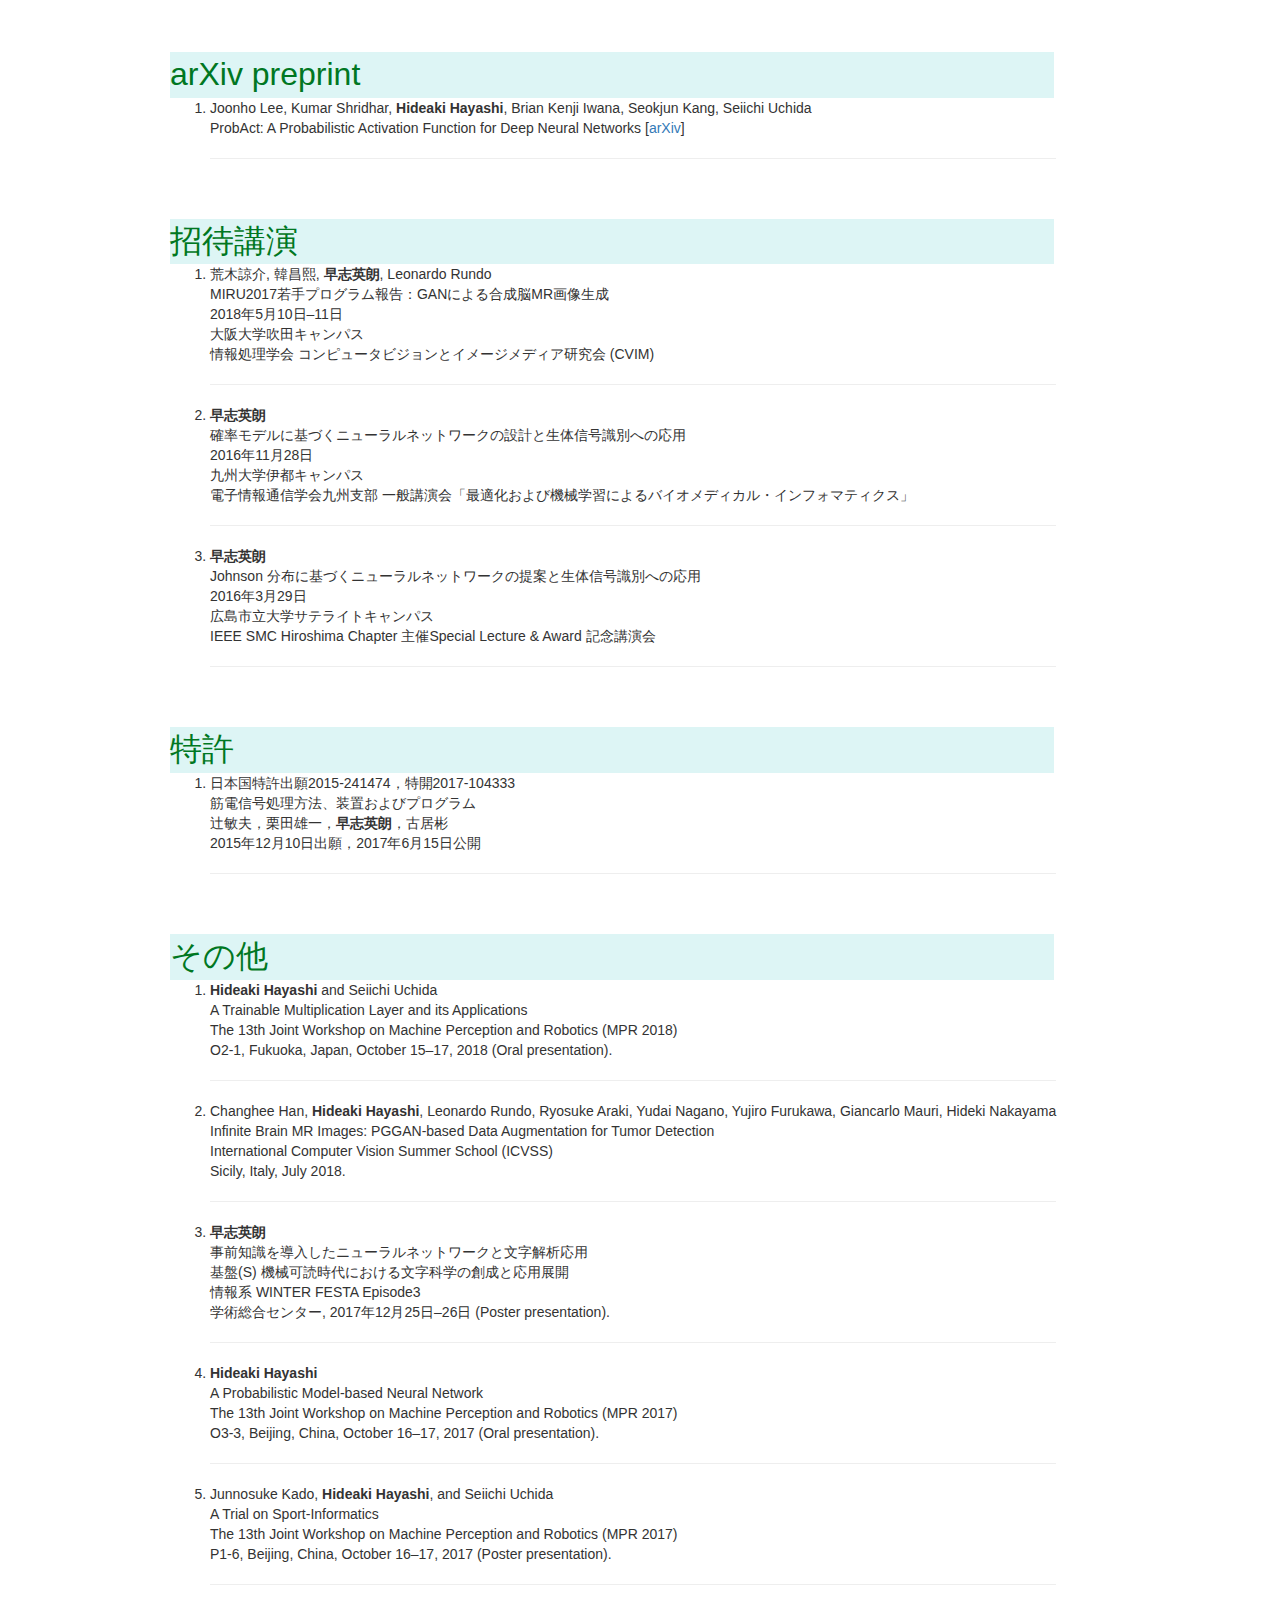
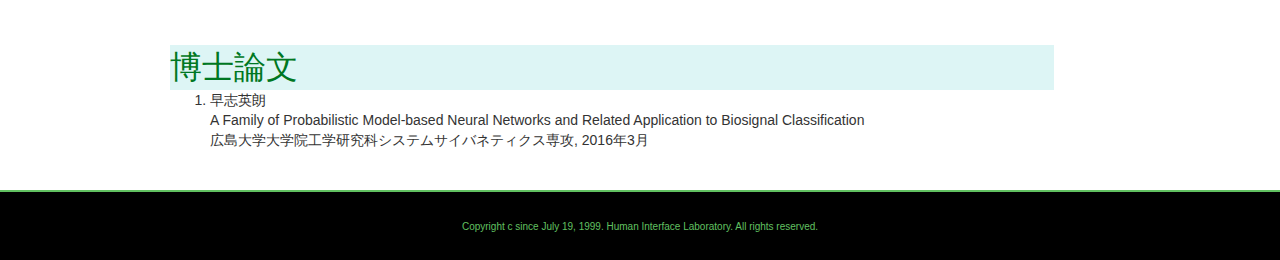
<file: publications-hayashi.html>
<!DOCTYPE html>
<!-- saved from url=(0056)http://human.ait.kyushu-u.ac.jp/publications-uchida.html -->
<html lang="ja"><head><meta http-equiv="Content-Type" content="text/html; charset=UTF-8">
  
  <meta http-equiv="X-UA-Compatible" content="IE=edge">
  <meta name="viewport" content="width=device-width, initial-scale=1">
  <title>論文リスト | 九州大学ヒューマンインタフェース研究室-早志</title>
  <link href="./css/bootstrap.css" rel="stylesheet">
  <link href="./css/my.css" rel="stylesheet">
</head>

<body>
<div id="wrap">
  
  <div id="affix_zone1">
  
    <div id="wrap_header1" style="position: fixed; top: 0px; z-index: 2;">
      <div id="header" class="center-block">
        <div id="header_left">
          <a href="http://human.ait.kyushu-u.ac.jp/index.html"><img src="./picture/human_interface_lab_logo.png" alt="Human Interface Lab."></a>
        </div>
        <a href="http://human.ait.kyushu-u.ac.jp/index-e.html" id="header_right_a">
          <p>English</p>
        </a>
      </div>
    </div>
  
  </div>
  
  <div id="affix_zone2">
    
    <div id="wrap_header2" style="position: fixed; top: 50px; z-index: 1;">
      <div id="main_menu" class="center-block">
        <ul class="nav nav-tabs">
          <li role="presentation" class="passive"><a href="http://human.ait.kyushu-u.ac.jp/index.html"><span class="glyphicon glyphicon-home" aria-hidden="true"></span> ホーム</a></li>
          <li role="presentation" class="passive"><a href="http://human.ait.kyushu-u.ac.jp/researches.html"><span class="glyphicon glyphicon-search" aria-hidden="true"></span> 研究テーマ</a></li>
          <li role="presentation" class="passive"><a href="http://human.ait.kyushu-u.ac.jp/members.html"><span class="glyphicon glyphicon-user" aria-hidden="true"></span> メンバー</a></li>
          <li role="presentation" class="active"><a><span class="glyphicon glyphicon-file" aria-hidden="true"></span> 論文リスト</a></li>
          <li role="presentation" class="passive"><a href="http://human.ait.kyushu-u.ac.jp/album.html"><span class="glyphicon glyphicon-camera" aria-hidden="true"></span> アルバム</a></li>
        </ul>
      </div>
    </div>
    
  </div>
  
  <div id="contents" class="center-block">
    <div class="contents-title">
      <h3>論文リスト（早志英朗 助教）</h3>
    </div>

<ul>
<li><a href="./publications-hayashi.html#pub_gen">学術雑誌掲載論文（査読有り）</a>
</li><li><a href="./publications-hayashi.html#pub_iconf">国際会議論文（査読有り）</a>
</li><li><a href="./publications-hayashi.html#pub_book">書籍</a>
<!--</li><li><a href="http://human.ait.kyushu-u.ac.jp/publications-uchida.html#pub_kai">解説記事</a>-->
<!--</li><li><a href="http://human.ait.kyushu-u.ac.jp/publications-uchida.html#pub_arxiv">ArXiv</a>-->
</li><li><a href="./publications-hayashi.html#pub_ds">国内講演会（査読無し）</a>
<!--</li><li><a href="http://human.ait.kyushu-u.ac.jp/publications-uchida.html#pub_ken">研究会</a>-->
<!--</li><li><a href="http://human.ait.kyushu-u.ac.jp/publications-uchida.html#pub_zen">全国大会</a>-->
<!--</li><li><a href="http://human.ait.kyushu-u.ac.jp/publications-uchida.html#pub_shibu">支部大会</a>-->
</li><li><a href="publications-hayashi.html##pub_arXiv">arXiv preprint</a>
</li><li><a href="./publications-hayashi.html#pub_lecture">招待講演</a>
</li><li><a href="./publications-hayashi.html#pub_patent">特許</a>
</li><li><a href="./publications-hayashi.html#pub_misc">その他（査読無し国際発表等）</a>
</li><li><a href="./publications-hayashi.html#pub_thesis">博士論文</a>
</li></ul>
<!--※このぺージからダウンロードできるファイルは、掲載時と比べて図等の位置が異なっている場合もあります。 -->
<br>
<br>
<!--============================================================/!-->
<table width="94%" border="0" bordercolor="red"> 
<tbody><tr bgcolor="#DDF5F5"><td>
<font size="+3" color="007722"><span id="pub_gen">学術雑誌掲載論文（査読有り）</span>
</font></td></tr></tbody></table>
<ol>

<li>
<b>Hideaki Hayashi</b>, Taro Shibanoki, and Toshio Tsuji<br> 
A Neural Network Based on the Johnson S<sub>U</sub> Translation System and Related Application to Electromyogram Classification<br>
IEEE Access (IF=3.367), Vol. 9, pp. 154304&ndash;154317, DOI: 10.1109/ACCESS.2021.3126348, November 2021.  [<a href="https://ieeexplore.ieee.org/document/9606727">IEEE Xplore (Open Access)</a>]<br>
<hr width="94%" align="left">
</li>

<li>
Shota Harada, Ryoma Bise, <b>Hideaki Hayashi</b>, Kiyohito Tanaka, and Seiichi Uchida<br> 
Soft and Self Constrained Clustering for Group-Based Labeling<br>
Medical Image Analysis (IF=11.148), Vol. 72, Article number: 102097, DOI: 10.1016/j.media.2021.102097, August 2021.<br>
<hr width="94%" align="left">
</li>

<li>
Naoki Kinoshita, Akira Furui, Zu Soh, <b>Hideaki Hayashi</b>, Taro Shibanoki, Hiroki Mori, Koji Shimatani, Yasuko Funabiki, and Toshio Tsuji<br> 
Longitudinal Assessment of U-shaped and Inverted U-shaped Developmental Changes in the Spontaneous Movements of Infants via Markerless Video Analysis<br>
Scientific Reports (IF=3.998), Vol. 10, Article number: 16827, DOI: 10.1038/s41598-020-74006-y, October 2020. [<a href="https://www.nature.com/articles/s41598-020-74006-y">Scientific Reports (Open Access)</a>]<br>
<hr width="94%" align="left">
</li>

<li>
Katsuaki Kawashima, Yasuko Funabiki, Shino Ogawa, <b>Hideaki Hayashi</b>, Zu Soh, Akira Furui, Ayumi Sato, Taiko Shiwa, Hiroki Mori, Koji Shimatani, Haruta Mogami, Yukuo Konishi, and Toshio Tsuji<br> 
Video-based Evaluation of Infant Crawling toward Quantitative Assessment of Motor Development<br>
Scientific Reports (IF=3.998), Vol. 10, Article number: 11266, DOI: 10.1038/s41598-020-67855-0, July 2020. 
[<a href="https://www.nature.com/articles/s41598-020-67855-0">Scientific Reports (Open Access)</a>]<br>
<hr width="94%" align="left">
</li>

<li>
Toshio Tsuji, Shota Nakashima, <b>Hideaki Hayashi</b>, Zu Soh, Akira Furui, Taro Shibanoki, Keisuke Shima, Koji Shimatani<br> 
Markerless Measurement and Evaluation of General Movements in Infants<br>
Scientific Reports (IF=3.998), Vol. 10, Article number: 1422, DOI: 10.1038/s41598-020-57580-z, January 2020. 
[<a href="https://www.nature.com/articles/s41598-020-57580-z">Scientific Reports (Open Access)</a>]<br>
<hr width="94%" align="left">
</li>

<li>
Changhee Han, Leonardo Rundo, Ryosuke Araki, Yudai Nagano, Yujiro Furukawa, Giancarlo Mauri, Hideki Nakayama, <b>Hideaki Hayashi</b><br> 
Combining Noise-to-Image and Image-to-Image GANs: Brain MR Image Augmentation for Tumor Detection<br>
IEEE Access (IF=4.098), Vol. 7, pp. 156966&ndash;156977, DOI: 10.1109/ACCESS.2019.2947606, October 2019. 
[<a href="https://ieeexplore.ieee.org/document/8869751">IEEE Xplore (Open Access)</a>] [<a href="https://arxiv.org/abs/1905.13456">arXiv</a>]<br>
<hr width="94%" align="left">
</li>

<li>
Shota Harada, <b>Hideaki Hayashi</b>, Seiichi Uchida<br> 
Biosignal Generation and Latent Variable Analysis with Recurrent Generative Adversarial Networks<br>
IEEE Access (IF=4.098), Vol. 7, pp. 144292&ndash;144302, DOI: 10.1109/ACCESS.2019.2934928, August 2019. 
[<a href="https://ieeexplore.ieee.org/document/8794813">IEEE Xplore (Open Access)</a>]<br>
<hr width="94%" align="left">
</li>

<li>
<b>Hideaki Hayashi</b>, Kohtaro Abe, Seiichi Uchida<br>
GlyphGAN: Style-Consistent Font Generation Based on Generative Adversarial Networks<br>
Knowledge-Based Systems (IF=5.101), Vol. 186, 104927, DOI: 10.1016/j.knosys.2019.104927. 
[<a href="https://arxiv.org/abs/1905.12502">arXiv</a>] [<a href="https://www.sciencedirect.com/science/article/pii/S0950705119303740">ScienceDirect</a>]<br>
<hr width="94%" align="left">
</li>

<li>
Akira Furui, <b>Hideaki Hayashi</b>, and Toshio Tsuji<br>
Scale Mixture-based Stochastic Model of Surface EMG Signals with Variable Variances<br>
IEEE Transactions on Biomedical Engineering (IF=4.491), Vol. 66, No. 10, pp. 2780&ndash;2788, DOI: 10.1109/TBME.2019.2895683, October 2019.
[<a href="https://ieeexplore.ieee.org/document/8627996">IEEE Xplore</a>] [<a href="https://arxiv.org/abs/1912.04580">arXiv</a>]<br>
<hr width="94%" align="left">
</li>

<li>Nobuhiko Ichinose, Seiji Hama, Toshio Tsuji, Zu Soh, <b>Hideaki Hayashi</b>, Yoshihiro Kiura, Shigeyuki Sakamoto, Takahito Okazaki, Daizo Ishii, Katsuhiro Shinagawa, and Kaoru Kurisu<br>
Predicting Ischemic Stroke after Carotid Artery Stenting can be Predicted by Proximal Calcification and Jellyfish Sign <br>
Journal of Neurosurgery, Vol. 128, No. 5, pp. 1280&ndash;1288, DOI: 10.3171/2017.1.JNS162379, May 2018.
[<a href="https://www.ncbi.nlm.nih.gov/pubmed/28686117">PubMed</a>]<br>
<hr width="94%" align="left">
</li>

<li><b>Hideaki Hayashi</b>, Akira Furui, Yuichi Kurita, and Toshio Tsuji<br>
A Variance Distribution Model of Surface EMG Signals Based on Inverse Gamma Distribution<br>
IEEE Transactions on Biomedical Engineering, Vol. 64, No. 11, pp. 2672&ndash;2681, DOI: 10.1109/TBME.2017.2657121, Nov 2017.
[<a href="https://ieeexplore.ieee.org/document/7833142/">IEEE Xplore</a>]<br>
<hr width="94%" align="left">
</li>

<li>Akira Furui, <b>Hideaki Hayashi</b>, Go Nakamura, Takaaki Chin, and Toshio Tsuji<br>
An Artificial EMG Generation Model Based on Signal-dependent Noise and Related Application to Motion Classification<br>
PLOS ONE, 12(6): e0180112, DOI:10.1371/journal.pone.0180112, Jun 2017. 
[<a href="http://journals.plos.org/plosone/article?id=10.1371/journal.pone.0180112">PLOS ONE (Open Access)</a>]<br>
<hr width="94%" align="left">
</li>

<li>Zu Soh, Ryo Migita, Kayoko Takahashi, Koji Shimatani, <b>Hideaki Hayashi</b>, Yuichi Kurita, and Toshio Tsuji<br>
A Motor Behavioral Evaluation Method for Children with Developmental Disorders during Music Therapy Sessions: A pilot study<br>
Current Pediatric Research, Vol. 20, No. 2, pp. 103&ndash;117, 2016.
<hr width="94%" align="left">
</li>

<li>芝軒太郎，中村豪，渡橋史典，<b>早志英朗</b>，栗田雄一，高木健，本田雄一郎，溝部二十四，陳隆明，辻敏夫<br>
バーチャルハンドを利用した相互学習型筋電義手トレーニングシステム<br>
日本ロボット学会誌，Vol. 34, No. 6, pp. 404&ndash;410, 2016.
<hr width="94%" align="left">
</li>

<li>平野博大，伊藤雅史，遠藤卓行，<b>早志英朗</b>，平野陽豊，栗田雄一，佐古田三郎，辻敏夫<br>
Head-up tilt試験を利用したパーキンソン病患者の自律神経機能診断支援法の提案<br>
医療機器学，Vol. 85, No. 6, pp. 569&ndash;576, 2015.
<hr width="94%" align="left">
</li>

<li>島圭介，今儀潤一，<b>早志英朗</b>，芝軒太郎，栗田雄一，辻敏夫<br>
未学習クラス推定ニューラルネットの提案と筋電義手制御への応用<br>
日本ロボット学会誌，Vol. 33, No. 4, pp. 275&ndash;284, 2015.
<hr width="94%" align="left">
</li>

<li><b>Hideaki Hayashi</b>, Taro Shibanoki, Keisuke Shima, Yuichi Kurita, and Toshio Tsuji<br>
A Recurrent Probabilistic Neural Network with Dimensionality Reduction Based on Time-series Discriminant Component Analysis<br>
IEEE Transactions on Neural Networks and Learning Systems, Vol. 26, No.12, pp. 3021&ndash;3033, 2015. [<a href="https://ieeexplore.ieee.org/document/7045517">IEEE Xplore</a>] [<a href="https://arxiv.org/abs/1911.06009">arXiv</a>]
<hr width="94%" align="left">
</li>

<li>中島翔太，右田涼，<b>早志英朗</b>，芝軒太郎，島圭介，島谷康司，中塚幹也，竹内章人，中村信，栗田雄一，辻敏夫<br>
新生児の自発運動評価を目的としたGeneral Movements診断支援システム<br>
計測自動制御学会論文集，Vol. 50, No. 9, pp. 684&ndash;692, 2014.
<hr width="94%" align="left">
</li>

<li>
<b>早志英朗</b>，島圭介，芝軒太郎，栗田雄一，辻敏夫<br>
時系列判別成分分析に基づく次元圧縮型リカレント確率ニューラルネット<br>
計測自動制御学会論文集，Vol. 50, No. 4, pp. 356&ndash;365, 2014.
<hr width="94%" align="left">
</li>

</ol>

<!--============================================================/!-->
<br><br>
<table width="94%" border="0" bordercolor="red"> 
<tbody><tr bgcolor="#DDF5F5"><td>
<font size="+3" color="007722"><span id="pub_iconf">国際会議論文（査読有り）</span>
</font></td></tr></tbody></table>

<ol>

<li>
Takeaki Kadota, <b>Hideaki Hayashi</b>, Ryoma Bise, Kiyohito Tanaka, and Seiichi Uchida<br>
Deep Bayesian Active Learning to Rank for Endoscopic Image Data<br>
Proceedings of the 26th UK Conference on Medical Image Understanding and Analysis (MIUA 2022), University of Cambridge, July 27&ndash;29, 2022 (Accepted).
<hr width="94%" align="left">
</li>

<li>
Shota Harada, Ryoma Bise, <b>Hideaki Hayashi</b>, Kiyohito Tanaka, and Seiichi Uchida<br>
Order-Guided Disentangled Representation Learning for Ulcerative Colitis Classification with Limited Labels<br>
Proceedings of the 24nd International Conference on Medical Image Computing and Computer Assisted Intervention (MICCAI 2021), <br>
Virtual Conference due to COVID-19, September 27&ndash;October 1, 2021 (Poster presentation, acceptance rate: 30%). 
<!--[<a href="http://human.ait.kyushu-u.ac.jp/publications/MICCAI2019-Bise.pdf">PDF</a>]<br>
Published in Lecture Notes in Computer Science, vol. 11768, pp. 421&ndash;430,  Springer, Cham, DOI: 10.1007/978-3-030-32254-0_47./!-->
<hr width="94%" align="left">
</li>

<li>
Takato Otsuzuki, Heon Song, Seiichi Uchida, <b>Hideaki Hayashi</b><br>
Meta-learning of Pooling Layers for Character Recognition<br>
Proceedings of the 16th International Conference on Document Analysis and Recognition (ICDAR 2021), <br>
Lausanne, Switzerland, September 5&ndash;10, 2021 (Poster presentation). [<a href="https://arxiv.org/abs/2103.09528">arXiv</a>]
<hr width="94%" align="left">
</li>

<li>
Shohei Kubota<sup>*</sup>, <b>Hideaki Hayashi<sup>*</sup></b>, Tomohiro Hayase, Seiichi Uchida (*Equal contribution)<br>
Layer-Wise Interpretation of Deep Neural Networks Using Identity Initialization<br>
Proceedings of the 45th International Conference on Acoustics, Speech, and Signal Processing (ICASSP 2021), <br>
Virtual Conference due to COVID-19, June 6&ndash;11, 2021 (Poster presentation). [<a href="https://arxiv.org/abs/2102.13333">arXiv</a>]<br>
<hr width="94%" align="left">
</li>

<li>
<b>Hideaki Hayashi</b> and Seiichi Uchida<br>
A Discriminative Gaussian Mixture Model with Sparsity<br>
Proceedings of the 9th International Conference on Learning Representations (ICLR 2021), <br>
Virtual Conference due to COVID-19, May 4&ndash;8, 2021 (Poseter presentation, acceptance rate: 29%). [<a href="https://openreview.net/forum?id=-_Zp7r2-cGK">OpenReview</a>]<br>
<hr width="94%" align="left">
</li>

<li>
Takato Otsuzuki, <b>Hideaki Hayashi</b>, Yuchen Zheng, Seiichi Uchida<br>
Regularized Pooling<br>
Proceedings of the 29th International Conference on Artificial Neural Networks  (ICANN 2020), pp. 241&ndash;254, 2020. [<a href="https://arxiv.org/abs/2005.03709">arXiv</a>]<br>
*The physical meeting was postponed due to COVID-19. The paper was published in Springer Lecture Notes in Computer Science, vol. 12397. Springer, Cham. DOI: 10.1007/978-3-030-61616-8_20.
<hr width="94%" align="left">
</li>

<li>
Masaki Yamagata, <b>Hideaki Hayashi</b>, and Seiichi Uchida<br>
Handwriting Prediction Considering Inter-Class Bifurcation Structures<br>
Proceedings of the 17th International Conference on Frontiers of Handwriting Recognition (ICFHR 2020), <br>
Virtual Conference due to COVID-19, September 7&ndash;10, 2020. [<a href="https://arxiv.org/abs/2009.12743">arXiv</a>]
<hr width="94%" align="left">
</li>

<li>
Ryoma Bise, Kentaro Abe, <b>Hideaki Hayashi</b>, Kiyohito Tanaka, and Seiichi Uchida<br>
Efficient Soft-Constrained Clustering for Group-Based Labeling<br>
Proceedings of the 22nd International Conference on Medical Image Computing and Computer Assisted Intervention (MICCAI 2019), <br>
Shenzhen, China, October 13&ndash;17, 2019 (Poster presentation). [<a href="http://human.ait.kyushu-u.ac.jp/publications/MICCAI2019-Bise.pdf">PDF</a>]<br>
Published in Lecture Notes in Computer Science, vol. 11768, pp. 421&ndash;430,  Springer, Cham, DOI: 10.1007/978-3-030-32254-0_47.
<hr width="94%" align="left">
</li>

<li>
Taichi Sumi, Brian Kenji Iwana, <b>Hideaki Hayashi</b>, and Seiichi Uchida<br>
Modality Conversion of Handwritten Patterns by Cross Variational Autoencoders<br>
Proceedings of the 15th International Conference on Document Analysis and Recognition (ICDAR 2019), <br>
pp. 407&ndash;412, Sydney, Australia, September 20&ndash;25, 2019 (Poster presentation). [<a href="https://arxiv.org/abs/1906.06142">arXiv</a>]
<hr width="94%" align="left">
</li>

<li>
Joonho Lee, <b>Hideaki Hayashi</b>, Wataru Ohyama, and Seiichi Uchida<br>
Page Segmentation using a Convolutional Neural Network with Trainable Co-occurrence Features<br>
Proceedings of the 15th International Conference on Document Analysis and Recognition (ICDAR 2019), <br>
pp. 1023&ndash;1028, Sydney, Australia, September 20&ndash;25, 2019 (Oral presentation). [<a href="http://human.ait.kyushu-u.ac.jp/publications/ICDAR2019-Joonho.pdf">PDF</a>]
<hr width="94%" align="left">
</li>

<li>
Shota Harada, <b>Hideaki Hayashi</b>, Ryoma Bise, Kiyohito Tanaka, Qier Meng, and Seiichi Uchida<br>
Endoscopic Image Clustering with Temporal Ordering Information Based on Dynamic Programming<br>
Proceedings of the 41st International Engineering in Medicine and Biology Conference (EMBC2019), <br>
pp. 3681&ndash;3684, Berlin, Germany, July 23&ndash;27, 2019 (Oral presentation). [<a href="http://human.ait.kyushu-u.ac.jp/publications/EMBC2019-Harada.pdf">PDF</a>]
<hr width="94%" align="left">
</li>

<li>
<b>Hideaki Hayashi</b> and Seiichi Uchida<br>
A Trainable Multiplication Layer for Auto-correlation and Co-occurrence Extraction<br>
Proceedings of the 14th Asian Conference on Computer Vision (ACCV 2018), <br>
Perth, Australia, December, 2&ndash;6, 2018 (Poster presentation, acceptance rate: 28%). 
[<a href="https://arxiv.org/abs/1905.12871">arXiv</a>]<br>
Published in Lecture Notes in Computer Science, vol 11362,  Springer, Cham. DOI: 10.1007/978-3-030-20890-5_27.
<hr width="94%" align="left">
</li>

<li>
Shota Harada, <b>Hideaki Hayashi</b>, Seiichi Uchida<br>
Biosignal Data Augmentation Based on Generative Adversarial Networks<br>
Proceedings of 40th Annual International Conference of the IEEE Engineering in Medicine and Biology Society (EMBC 2018), <br>
pp. 368&ndash;371, Honolulu, Hawaii, July, 17&ndash;21, 2018 (Poster presentation). [<a href="http://human.ait.kyushu-u.ac.jp/publications/EMBC2018-Harada.pdf">PDF</a>]
<hr width="94%" align="left">
</li>

<li>
Akira Furui, <b>Hideaki Hayashi</b>, Toshio Tsuji<br>
An EMG Pattern Classification Method Based on a Mixture of Variance Distribution Models<br>
Proceedings of 40th Annual International Conference of the IEEE Engineering in Medicine and Biology Society (EMBC 2018), <br>
pp. 5216&ndash;5219, Honolulu, Hawaii, July, 17&ndash;21, 2018 (Oral presentation).
<hr width="94%" align="left">
</li>

<li>
Changhee Han, <b>Hideaki Hayashi</b>, Leonardo Rundo, Ryosuke Araki, Wataru Shimoda, Shinichi Muramatsu, Furukawa Yujiro, Giancarlo Mauri, and Hideki Nakayama<br>
GAN-Based Synthetic Brain MR Image Generation<br>
Proceedings of IEEE International Symposium on Biomedical Imaging (ISBI 2018), <br>
pp. 734&ndash;738, Washington, D.C., April 4&ndash;7, 2018 (Poster presentation).
<hr width="94%" align="left">
</li>

<li>
Jinho Lee, Brian Kenji Iwana, Shota Ide, <b>Hideaki Hayashi</b>, and Seiichi Uchida<br>
Globally Optimal Object Tracking with Complementary Use of Single Shot Multibox Detector and Fully Convolutional Network<br>
Proceedings of the 8th Pacific-Rim Symposium on Image and Video Technology (PSIVT), <br>
pp. 110&ndash;122, Wuhan, China, November 20&ndash;24, 2017 (Poster presentation).
<hr width="94%" align="left">
</li>

<li>
Akira Furui, <b>Hideaki Hayashi</b>, Takaei Kihara, Takahiro Konishi, Yusuke Yoshida, Yuichi Kurida, and Toshio Tsuji<br>
Virtual Restoration of Down-sampled EMG Signals Using a Stochastic Model<br>
Proceedings of the 11th International Convention on Rehabilitation Engineering and Assistive Technology (i-CREATe 2017), <br>
PP5-3, Kobe, Japan, August 22&ndash;24, 2017 (Poster presentation).
<hr width="94%" align="left">
</li>

<li>
Akira Furui, <b>Hideaki Hayashi</b>, Yuichi Kurita, Toshio Tsuji<br>
Variance Distribution Analysis of Surface EMG Signals Based on Marginal Maximum Likelihood Estimation<br>
Proceedings of the 39th Annual International Conference of the IEEE Engineering in Medicine and Biology Society (EMBC 2017), <br>
pp. 2514&ndash;2517, Jeju Island, Korea, July 11&ndash;15, 2017 (Poster presentation).
<hr width="94%" align="left">
</li>

<li>
<b>Hideaki Hayashi</b>, Yuichi Kurita, and Toshio Tsuji<br>
A Non-Gaussian Approach for Biosignal Classification Based on the Johnson SU Translation System<br>
Proceedings of the IEEE 8th International Workshop on Computational Intelligence and Applications, <br>
pp. 115&ndash;120, Hiroshima, Japan, November 6&ndash;7, 2015 (Oral presentation).
<hr width="94%" align="left">
</li>

<li>
Yuya Ogura, <b>Hideaki Hayashi</b>, Shota Nakashima, Zu Soh, Taro Shibanoki, Koji Shimatani, Akihito Takeuchi, Makoto Nakamura, Akihisa Okumura, Yuichi Kurita, and Toshio Tsuji<br>
A Neural Network Based Infant Monitoring System to Facilitate Diagnosis of Epileptic Seizures<br>
Proceedings of the 37th Annual International Conference of the IEEE Engineering in Medicine and Biology Society (EMBC 2015), <br>
pp. 5614&ndash;5617, Milano, Italy, August, 2015 (Oral presentation).<br>
<hr width="94%" align="left">
</li>

<li>
<b>Hideaki Hayashi</b>, Keisuke Shima, Taro Shibanoki, Yuichi Kurita, and Toshio Tsuji<br>
Bioelectric Signal Classification Using a Recurrent Probabilistic Neural Network with Time-series Discriminant Component Analysis<br>
Proceedings of 35th Annual International Conference of the IEEE Engineering in Medicine and Biology Society (EMBC 2013), <br>
pp. 5394&ndash;5397, Osaka, Japan, July 3&ndash;7, 2013 (Oral presentation).
<hr width="94%" align="left">
</li>

</ol>

<!--============================================================/-->
<br><br>
<table width="94%" border="0" bordercolor="red"> 
<tbody><tr bgcolor="#DDF5F5"><td>
<font size="+3" color="007722"><span id="pub_book">書籍</span>
</font></td></tr></tbody></table>
<ol> 
<li>Changhee Han, Leonardo Rundo, Ryosuke Araki, Yujiro Furukawa, Giancarlo Mauri, Hideki Nakayama, and <b>Hideaki Hayashi</b><br>
<!--<a href="https://www.springerprofessional.de/en/reading-life-log-as-a-new-paradigm-of-utilizing-character-and-do/12236104">-->
Infinite Brain MR Images: PGGAN-based Data Augmentation for Tumor Detection</a><br>
<!--in <i><a href="https://www.springerprofessional.de/en/human-harmonized-information-technology-volume-2/12236090"> Human-Harmonized Information Technology, Volume 2</a> </i><br>-->
in <i>Neural Approaches to Dynamics of Signal Exchanges, </i><br>
(Eds. by A. Esposito, M. Faundez-Zanuy, F.C. Morabito, and E. Pasero)<br>
<!--ISBN: 978-4-431-56533-8 (Print)  978-4-431-56535-2 (Online)<br>--> 
Springer, 2020. 
[<a href="https://arxiv.org/abs/1903.12564">arXiv</a>]<br>
<hr width="94%" align="left">

</li></ol>


<!--============================================================/-->
<br><br>
<table width="94%" border="0" bordercolor="red"> 
<tbody><tr bgcolor="#DDF5F5"><td>
<font size="+3" color="007722"><span id="pub_kai">解説記事</span>
</font></td></tr></tbody></table>

<ol>

<li>
<b>Hideaki Hayashi</b> and Toshio Tsuji<br>
Human&ndash;Machine Interfaces Based on Bioelectric Signals: A Narrative Review with a Novel System Proposal<br>
IEEJ Transactions on Electrical and Electronic Engineering (Invited Review Paper)，Published online in Wiley Online Library, DOI:10.1002/tee.23646. [<a href="https://onlinelibrary.wiley.com/doi/10.1002/tee.23646">Wiley Online Library</a>]<br>
<hr width="94%" align="left">
</li>

<li>
<b>早志英朗</b>，安部健太郎，備瀬竜馬，内田誠一<br>
九州大学の取り組み：内視鏡画像診断支援の取り組み<br>
Medical Imaging Technology，Vol. 37, No. 2, pp. 78&ndash;83, 2019.<br>
<hr width="94%" align="left">
</li>

<li>
<b>早志英朗</b>，辻敏夫<br>
生体信号を用いた筋電義手トレーニング中の感情推定<br>
POアカデミージャーナル，Vol. 26, No. 3, pp. 174&ndash;180, 2018.<br>
<hr width="94%" align="left">
</li>

</ol>

<!--============================================================/!
<br><br>
<table width="94%" border="0" bordercolor="red"> 
<tbody><tr bgcolor="#DDF5F5"><td>
<font size="+3" color="007722"><span id="pub_arxiv">arXiv</span>
</font></td></tr></tbody></table>

<ol>
<li> Toshiki Nakamura, Anna Zhu, Keiji Yanai, Seiichi Uchida<br>
Scene Text Eraser <a href="https://arxiv.org/pdf/1705.02772">(PDF)</a><br>
<a href="https://arxiv.org/abs/1705.02772">arXiv:1705.02772</a>, May. 2017.<br>
<hr width="94%" align="left">


</li></ol>
-->
<!--============================================================/!-->
<br><br>
<table width="94%" border="0" bordercolor="red"> 
<tbody><tr bgcolor="#DDF5F5"><td>
<font size="+3" color="007722"><span id="pub_ds">国内講演会（査読無し）</span>
</font></td></tr></tbody></table>

<ol>

<li><b>Hideaki Hayashi</b><br>
Combining Generative and Discriminative Models Based on the Gaussian-coupled Softmax Layer<br>
画像の認識・理解シンポジウム (MIRU)，OL4B-3，姫路市文化コンベンションセンター  アクリエひめじ，2022年7月25日&ndash;28日<br>
<hr width="94%" align="left">
</li>

<li>山縣将貴，内田誠一，<b>早志英朗</b><br>
クラス情報を考慮したEnergy-based Modelによる時系列予測手法の提案<br>
情報処理学会コンピュータビジョンとイメージメディア研究会 (CVIM)，2022-CVIM-228(18)，オンライン開催，2022年1月28日<br>
<hr width="94%" align="left">
</li>

<li>Takato Otsuzuki, Heon Song, Seiichi Uchida, <b>Hideaki Hayashi</b><br>
Meta-learning of Pooling Layers for Few-shot Recognition<br>
画像の認識・理解シンポジウム (MIRU)，S3-4，オンライン開催，2021年7月27日&ndash;30日<br>
<hr width="94%" align="left">
</li>

<li>Shota Harada, Ryoma Bise, <b>Hideaki Hayashi</b>, Kiyohito Tanaka, Seiichi Uchida<br>
Disentangled Representation Learning with Temporal Continuity for Ulcerative Colitis Classification<br>
画像の認識・理解シンポジウム (MIRU)，S3-5，オンライン開催，2021年7月27日&ndash;30日<br>
<hr width="94%" align="left">
</li>

<li>久保田祥平，<b>早志英朗</b>，早瀬友裕，内田誠一<br>
深層パーセプトロンの単位初期化に基づく中間層の貢献度と尤度の解析<br>
電子情報通信学会技術研究報告，vol. 120，no. 300，PRMU2020-66，pp. 161&ndash;165，オンライン開催，2020年12月17日&ndash;18日<br>
<hr width="94%" align="left">
</li>

<li>原田翔太，<b>早志英朗</b>，備瀬竜馬，河村卓二，碕山直邦，田中聖人，内田誠一<br>
内視鏡画像のMayo分類のための分離された特徴表現の獲得<br>
電子情報通信学会技術研究報告，vol. 120，no. 187，PRMU2020-19，pp. 6&ndash;9，オンライン開催，2020年10月9日&ndash;10日<br>
<hr width="94%" align="left">
</li>

<li>緒續隆人，<b>早志英朗</b>，Zheng Yuchen，内田誠一<br>
正則化プーリング<br>
電子情報通信学会技術研究報告，vol. 120，no. 187，PRMU2020-31，pp. 84&ndash;89，オンライン開催，2020年10月9日&ndash;10日<br>
<hr width="94%" align="left">
</li>

<li>山縣将貴，<b>早志英朗</b>，内田誠一<br>
クラスの存在を利用した時系列予測とその手書きパターンへの応用<br>
電子情報通信学会技術研究報告，vol. 120，no. 14，PRMU2020-7，pp. 35&ndash;38，オンライン開催，2020年5月14日&ndash;15日<br>
<hr width="94%" align="left">
</li>

<li><b>早志英朗</b>，内田誠一<br>
識別・生成のハイブリッドモデルと弱教師あり学習への応用<br>
画像の認識・理解シンポジウム (MIRU)，IS3-1-21，オンライン開催，2020年8月2日&ndash;5日<br>
<hr width="94%" align="left">
</li>

<li>久保田祥平，<b>早志英朗</b>，早瀬友裕，内田誠一<br>
単位初期化による深層パーセプトロン学習：ヤコビ行列を用いた誤差逆伝播に関する考察<br>
画像の認識・理解シンポジウム (MIRU)，IS3-3-22，オンライン開催，2020年8月2日&ndash;5日<br>
<hr width="94%" align="left">
</li>

<li>Shota Harada, Ryoma Bise, <b>Hideaki Hayashi</b>, Kiyohito Tanaka, Seiichi Uchida<br>
Self-Constrained Clustering with Prior Knowledge of Endoscopic Image Sequence<br>
画像の認識・理解シンポジウム (MIRU)，IS3-2-30，オンライン開催，2020年8月2日&ndash;5日<br>
<hr width="94%" align="left">
</li>

<li>Masaki Yamagata, <b>Hideaki Hayashi</b>, Seiichi Uchida<br>
Class-Guided Handwriting Prediction with Uncertainty<br>
画像の認識・理解シンポジウム (MIRU)，OS1-1B-5，オンライン開催，2020年8月2日&ndash;5日<br>
<hr width="94%" align="left">
</li>

<li><b>早志英朗</b>，内田誠一<br>
識別と生成のハイブリッドニューラルネットワーク<br>
電子情報通信学会技術研究報告，vol. 119, no. 481, PRMU2019-64, pp. 1&ndash;4, 京都大学，2020年3月16&ndash;17日<br>
<hr width="94%" align="left">
</li>

<li>川野晃輔，飯島直也，南木望，古居彬，曽智，森裕紀，<b>早志英朗</b>，久米伸治，辻敏夫<br>
Deep Learningを用いたJellyfish Sign自動識別システムの開発<br>
第20回計測自動制御学会システムインテグレーション部門講演会 (SI2019)，サンポート高松，pp. 755&ndash;759，2019年12月12日&ndash;14日<br>
<hr width="94%" align="left">
</li>

<li>飯島直也，古居彬，曽智，<b>早志英朗</b>，森裕紀，島谷康司，辻敏夫<br>
2次元姿勢推定深層学習モデルを用いた新生児General Movementsの評価<br>
日本発達神経科学学会第8回学術集会, 京都大学 芝蘭会館 稲盛ホール，p. 28, 2019年11月23日&ndash;24日<br>
<hr width="94%" align="left">
</li>

<li>山縣将貴，<b>早志英朗</b>，内田誠一<br>
機械学習を用いた手書き文字の筆跡予測<br>
電気・情報関係学会九州支部連合大会講演論文集，06-2P-15, 九州工業大学，2019年9月27&ndash;28日<br>
<hr width="94%" align="left">
</li>

<li>緒續隆人，Yuchen Zheng，<b>早志英朗</b>，内田誠一<br>
最大プーリング平滑化の効果検証<br>
電気・情報関係学会九州支部連合大会講演論文集，06-2P-01, 九州工業大学，2019年9月27&ndash;28日<br>
<hr width="94%" align="left">
</li>

<li>久保田祥平，<b>早志英朗</b>，内田誠一<br>
ランダム重みを持つニューラルネットワークの解析<br>
電気・情報関係学会九州支部連合大会講演論文集，10-2A-10, 九州工業大学，2019年9月27&ndash;28日<br>
<hr width="94%" align="left">
</li>

<li>備瀬竜馬, 安部健太郎, <b>早志英朗</b>, 田中聖人, 内田誠一<br>
画像ラベル付け簡易化のためのソフト制約つきクラスタリング手法の提案<br>
電子情報通信学会技術研究報告，PRMU2019-13，岡山大学，2019年9月5日<br>
<hr width="94%" align="left">
</li>

<li>安部健太郎, <b>早志英朗</b>, 備瀬竜馬, 河村卓二, 碕山直邦, 田中聖人, 内田誠一<br>
マルチタスク学習による大腸内視鏡画像の部位及び所見分類<br>
電子情報通信学会技術研究報告，PRMU2019-21，岡山大学，2019年9月4日<br>
<hr width="94%" align="left">
</li>

<li>杉原 麻美子, <b>早志英朗</b>, 内田 誠一<br>
CNNを用いたアンサンブル学習による画像分類<br>
画像の認識・理解シンポジウム（MIRU），PS2-7，グランキューブ大阪，2019年7月31日 (Poster Presentation)<br>
<hr width="94%" align="left">
</li>

<li>原田翔太, <b>早志英朗</b>, 古賀俊介, 重見大介, 柴田綾子, 吉田昌義, 蓮尾泰之, 内田誠一<br>
Cardiotocogramの識別に基づく胎児の状態推定<br>
電子情報通信学会技術研究報告，MI2019-14，名古屋工業大学，2019年5月24日<br>
<hr width="94%" align="left">
</li>

<li>原田翔太, <b>早志英朗</b>, 備瀬竜馬, 田中聖人, Qier Meng, 内田誠一<br>
動的計画法を用いた内視鏡画像系列クラスタリング<br>
生体画像と医用人工知能研究会 第1回若手発表会，群馬県立県民健康科学大学，2019年3月16日<br>
<hr width="94%" align="left">
</li>

<li>韓昌熙，<b>早志英朗</b>，ルンドレオナルド，荒木諒介，永野雄大，古川悠次郎，マウリジャンカルロ，中山英樹<br>
限られた医用画像で高い精度を出す ～ 脳腫瘍検出に向けた、PGGANによるMR画像の水増し ～<br>
電子情報通信学会技術研究報告，vol. 118, no. 412, PRMU2018-82, pp. 93&ndash;94, 沖縄県青年会館，2019年1月22&ndash;23日<br>
<hr width="94%" align="left">
</li>

<li>角太智，<b>早志英朗</b>，内田誠一<br>
共有潜在空間を利用した手書き文字のオンライン・オフライン変換<br>
電子情報通信学会技術研究報告，vol. 118, no. 404, PRMU2018-102, pp. 45&ndash;50, 京都テルサ，2019年1月17&ndash;18日<br>
<hr width="94%" align="left">
</li>

<li>川路啓太，<b>早志英朗</b>，内田誠一<br>
CNNによるテクスチャ認識における周波数特徴の有効性の検証<br>
電子情報通信学会技術研究報告，vol. 118, no. 404, PRMU2018-109, pp. 137&ndash;142, 京都テルサ，2019年1月17&ndash;18日<br>
<hr width="94%" align="left">
</li>

<li>森みづき，中村俊貴，<b>早志英朗</b>，内田誠一<br>
手書き文字と活字の境界を探る<br>
電子情報通信学会技術研究報告，vol. 118, no. 362, PRMU2018-75, pp. 1&ndash;6, 東北大学，2018年12月13&ndash;14日<br>
<hr width="94%" align="left">
</li>

<li>飯島直也，南木望，木下直樹，古居彬，曽智，森裕紀，<b>早志英朗</b>，島谷康司，辻敏夫<br>
CHLAC特徴量を用いた新生児General Movements動画像識別の精度検証<br>
第19回計測自動制御学会システムインテグレーション部門講演会（SI2018），大阪工業大学 梅田キャンパス，pp. 103&ndash;107，2018月12月13日&ndash;15日<br>
<hr width="94%" align="left">
</li>

<li>Xiaotong Ji, Yuchen Zheng, <b>Hideaki Hayashi</b>, Seiichi Uchida<br>
Anomaly Detection by CNN layers<br>
電気・情報関係学会九州支部連合大会講演論文集，12-1A-10, 大分大学，2018年9月27&ndash;28日<br>
<hr width="94%" align="left">
</li>

<li>Joonho Lee, <b>Hideaki Hayashi</b>, Seiichi Uchida<br>
A Multiplication Layer for Sequence Data<br>
電気・情報関係学会九州支部連合大会講演論文集，12-1A-11, 大分大学，2018年9月27&ndash;28日<br>
<hr width="94%" align="left">
</li>

<li>竹下孔喜，生駒真也，<b>早志英朗</b>，内田誠一<br>
情景内の文字情報と画像キャプションの類似性解析<br>
電気・情報関係学会九州支部連合大会講演論文集，01-2A-06, 大分大学，2018年9月27&ndash;28日<br>
<hr width="94%" align="left">
</li>

<li><b>早志英朗</b>，内田誠一<br>
混合正規分布に基づくニューラルネットワークのスパースベイズ学習<br>
電子情報通信学会技術研究報告，vol. 118, no. 219, PRMU2018-41, pp. 37&ndash;40, 福岡工業大学，2018年9月20&ndash;21日<br>
<hr width="94%" align="left">
</li>

<li><b>Hideaki Hayashi</b> and Seiichi Uchida<br>
A Trainable Multiplication Layer<br>
画像の認識・理解シンポジウム (MIRU)，OS3-L3，札幌コンベンションセンター，2018年8月5日&ndash;8日 (Long oral presentation)<br>
<hr width="94%" align="left">
</li>

<li>安部健太郎，黒木陵平，<b>早志英朗</b>，内田誠一<br>
文字境界認識に有効なコンテキストの範囲の検証<br>
画像の認識・理解シンポジウム (MIRU)，PS1-48，札幌コンベンションセンター，2018年8月5日&ndash;8日 (Poster presentation)<br>
<hr width="94%" align="left">
</li>

<li>生駒真也，川口維文，品原悠杜，<b>早志英朗</b>，内田誠一<br>
言語を介した画像特徴量の生成とその性質<br>
画像の認識・理解シンポジウム (MIRU)，PS1-45，札幌コンベンションセンター，2018年8月5日&ndash;8日 (Poster presentation)<br>
<hr width="94%" align="left">
</li>

<li>原田翔太，<b>早志英朗</b>，内田誠一<br>
GANsに基づく生体信号データオーギュメンテーション<br>
画像の認識・理解シンポジウム (MIRU)，PS1-31，札幌コンベンションセンター，2018年8月5日&ndash;8日 (Poster presentation)<br>
<hr width="94%" align="left">
</li>

<li>Changhee Han, Leonardo Rundo, Ryosuke Araki, Yujiro Furukawa, Giancarlo Mauri, Hideki Nakayama, and <b>Hideaki Hayashi</b><br>
Infinite Brain Tumor Images: Can GAN-based Data Augmentation Improve Tumor Detection on MR Images?<br>
画像の認識・理解シンポジウム (MIRU)，PS2-20，札幌コンベンションセンター，2018年8月5日&ndash;8日 (Poster presentation)<br>
<hr width="94%" align="left">
</li>

<li>Qier Meng, Kiyohito Tanaka, Shin'ichi Satoh, Masaru Kitsuregawa, Yusuke Kurose, Tatsuya Harada, <b>Hideaki Hayashi</b>, Ryoma Bise, Seiichi Uchida, Masahiro Oda, Kensaku Mori<br>
Anatomical location classification of gastroscopic images using DenseNet trained from Cyclical Learning Rate<br>
画像の認識・理解シンポジウム (MIRU)，PS1-51，札幌コンベンションセンター，2018年8月5日&ndash;8日 (Poster presentation)<br>
<hr width="94%" align="left">
</li>

<li>荒木諒介，<b>早志英朗</b>，原田翔太，真木勇人，黒木武，真殿航輝，平川幸司<br>
データマイニング研究の最新動向: 時系列、テキストマイニング、異常検知<br>
画像の認識・理解シンポジウム (MIRU)，若手プログラム，札幌コンベンションセンター，2018年8月5日&ndash;8日 (Poster presentation)<br>
<hr width="94%" align="left">
</li>

<li>原田翔太，<b>早志英朗</b>，内田誠一<br>
Synthetic Biosignal Generation Based on Generative Adversarial Networks<br>
生体医用画像研究会第5回若手発表会プログラム・抄録集，p. 5，大阪大学豊中キャンパス，2018年3月10日&ndash;28日<br>
<hr width="94%" align="left">
</li>

<li>古居彬，<b>早志英朗</b>，曽智，栗田雄一，辻敏夫<br>
尺度混合モデルに基づく筋電位信号の分散分布特性の解析<br>
第18回計測自動制御学会システムインテグレーション部門講演会（SI2017），pp. 1539&ndash;1543，仙台国際センター，2017年12月20日&ndash;22日<br>
<hr width="94%" align="left">
</li>

<li>唐松拓郎，品原悠杜，黒木陵平，<b>早志英朗</b>，内田誠一<br>
文字の色と意味の相関について<br>
電気・情報関係学会九州支部連合大会講演論文集，13-2P-05, 琉球大学，2017年9月27&ndash;28日<br>
<hr width="94%" align="left">
</li>

<li>生駒真也，川口維文，品原悠杜，<b>早志英朗</b>，内田誠一<br>
言語を介した画像の特徴ベクトル化<br>
電気・情報関係学会九州支部連合大会講演論文集，11-2P-05, 琉球大学，2017年9月27&ndash;28日<br>
<hr width="94%" align="left">
</li>

<li>川路啓太，<b>早志英朗</b>，内田誠一<br>
CNNによるテクスチャ認識手法の提案<br>
電気・情報関係学会九州支部連合大会講演論文集，11-2P-04, 琉球大学，2017年9月27&ndash;28日<br>
<hr width="94%" align="left">
</li>

<li>中尾亮，<b>早志英朗</b>，内田誠一<br>
CNNを用いた文字画像の超解像<br>
電気・情報関係学会九州支部連合大会講演論文集，11-2P-03, 琉球大学，2017年9月27&ndash;28日<br>
<hr width="94%" align="left">
</li>

<li>原田翔太，<b>早志英朗</b>，内田誠一<br>
Generative Adversarial Networksに基づく生体信号生成<br>
電気・情報関係学会九州支部連合大会講演論文集，13-2A-08, 琉球大学，2017年9月27&ndash;28日<br>
<hr width="94%" align="left">
</li>

<li>安部健太郎，<b>早志英朗</b>，内田誠一<br>
CNNによる手書き文字列の境界識別<br>
電気・情報関係学会九州支部連合大会講演論文集，13-2A-03, 琉球大学，2017年9月27&ndash;28日<br>
<hr width="94%" align="left">
</li>

<li>角太智，阿部耕太郎，<b>早志英朗</b>，内田誠一<br>
GANを用いた識別可能な文字記号セットの生成<br>
電気・情報関係学会九州支部連合大会講演論文集，13-2A-01, 琉球大学，2017年9月27&ndash;28日<br>
<hr width="94%" align="left">
</li>

<li><b>早志英朗</b>，内田誠一，辻敏夫<br>
Johnson分布に基づくニューラルネットワーク<br>
電子情報通信学会技術研究報告，vol. 117, no. 210, PRMU2017-55, pp. 135&ndash;136, 東京大学，2017年9月15&ndash;16日<br>
<hr width="94%" align="left">
</li>

<li>中村啓之，内山英昭，<b>早志英朗</b>，島田敬士，峯恒憲<br>
組込みシステム開発を題材とした学部生向けPBLの実施と学習経過に関する考察<br>
組込みシステムシンポジウム2017論文集, pp. 90&ndash;93, 下呂温泉水明館，2017年8月17日<br>
<hr width="94%" align="left">
</li>

<li><b>Hideaki Hayashi</b> and Toshio Tsuji<br>
A Time-series Discriminant Component Network<br>
第20回画像の認識・理解シンポジウム (MIRU2017), PS3-30, 広島国際会議場，2017年8月7日&ndash;10日<br>
<hr width="94%" align="left">
</li>

<li>Changhee Han, Ryosuke Araki, Wataru Shimoda, Shinichi Muramatsu, and <b>Hideaki Hayashi</b><br>
GAN-based Synthetic Medical Image Generation<br>
第20回画像の認識・理解シンポジウム (MIRU2017) 若手プログラム, 広島国際会議場，2017年8月7日&ndash;10日<br>
<hr width="94%" align="left">
</li>

<li>角淳之介, <b>早志英朗</b>, 内田誠一<br>
複数RGB-Dカメラと非同期型DPマッチングによる3次元運動動作解析<br>
第20回画像の認識・理解シンポジウム (MIRU2017), PS2-9, 広島国際会議場，2017年8月7日&ndash;10日<br>
<hr width="94%" align="left">
</li>

<li>橘高允伸，古居彬，江藤慎太郎，中村豪，<b>早志英朗</b>，栗田雄一，陳隆明，辻敏夫<br>
筋電義手トレーニングへの応用を目的とした没入型VR環境下における人間のリーチング運動の解析<br>
第25回計測自動制御学会中国支部学術講演会論文集，pp. 128&ndash;129，広島大学，2016年11月26日<br>
<hr width="94%" align="left">
</li>

<li>古居彬，江藤慎太郎，<b>早志英朗</b>，木原高栄，小西隆寛，吉田友祐，栗田雄一，辻敏夫<br>
信号強度依存ノイズを利用したリアルタイム人工筋電位信号生成法の提案と無線通信への応用<br>
第25回計測自動制御学会中国支部学術講演会論文集，pp. 148&ndash;149，広島大学，2016年11月26日<br>
<hr width="94%" align="left">
</li>

<li>江藤慎太郎，<b>早志英朗</b>，中村豪，栗田雄一，陳隆明，辻敏夫<br>
3Dプリンタを利用した5指駆動型筋電義手の開発とバイオミメティック制御の導入<br>
第25回計測自動制御学会中国支部学術講演会論文集，pp. 130&ndash;131，広島大学，2016年11月26日<br>
<hr width="94%" align="left">
</li>

<li>木下直樹，川嶋克明，尾倉侑也，<b>早志英朗</b>，曽智，芝軒太郎，森裕紀，島谷康司，栗田雄一，辻敏夫<br>
新生児General Movements評価支援システムの精度検証，日本発達神経科学学会第5回学術集会<br>
p. 57，東京大学本郷キャンパス，2016年11月26日&ndash;27日<br>
<hr width="94%" align="left">
</li>

<li>川嶋克明，船曳康子，小川詩乃，尾倉侑也，<b>早志英朗</b>，曽智，栗田雄一，志波泰子，森裕紀，島谷康司，最上晴太，小西行郎，辻敏夫<br>
動画像解析に基づく乳幼児ハイハイ動作の経時的発達評価<br>
日本発達神経科学学会第5回学術集会，p. 28，東京大学本郷キャンパス，2016年11月26日&ndash;27日<br>
<hr width="94%" align="left">
</li>

<li>川嶋克明，船曳康子，小川詩乃，尾倉侑也，<b>早志英朗</b>，曽智，栗田雄一，佐藤鮎美，志波泰子，森裕紀，島谷康司，最上晴太，小西行郎，辻敏夫<br>
動画像解析に基づく乳幼児ハイハイ動作の定量的発達評価<br>
日本赤ちゃん学会第16回学術集会，P-51，同志社大学，2016年5月21日&ndash;22日<br>
<hr width="94%" align="left">
</li>

<li>古居彬，江藤慎太郎，渡橋史典，<b>早志英朗</b>，栗田雄一，辻敏夫<br>
信号強度依存ノイズに基づく人工筋電位信号生成モデルの提案と動作識別への応用<br>
第16回計測自動制御学会システムインテグレーション部門講演会論文集，pp. 80&ndash;85，名古屋国際会議場，2015年12月14日<br>
<hr width="94%" align="left">
</li>

<li>川嶋克明，小川詩乃，佐藤鮎美，尾倉侑也，中島翔太，<b>早志英朗</b>，曽智，栗田雄一，森裕紀，最上晴太，志波泰子，島谷康司，小西行郎，船曳康子，辻敏夫<br>
乳幼児のハイハイ動作解析に基づく発育評価支援システムの開発<br>
第48回日本人間工学会中国・四国支部大会講演論文集，pp. 80&ndash;81，サテライトキャンパスひろしま，2015年12月13日<br>
<hr width="94%" align="left">
</li>

<li>中島翔太，森裕紀，<b>早志英朗</b>，曽智，島谷康司，栗田雄一，浅田稔，辻敏夫<br>
CHLACに基づく新生児General Movementsの動画像識別<br>
日本発達神経科学学会第4回学術集会，p. 9，大阪大学豊中キャンパス大阪大学会館，2015年9月6日<br>
<hr width="94%" align="left">
</li>

<li>江藤慎太郎，渡橋史典，<b>早志英朗</b>，中村豪，芝軒太郎，高木健，栗田雄一，本田雄一郎，陳隆明，辻敏夫<br>
バーチャルリアリティを利用した5指駆動型筋電義手のためのトレーニングシステム<br>
日本機械学会ロボティクス・メカトロニクス講演会2015講演論文集，1P2-K05(1)&ndash;(2)，京都市勧業館「みやこめっせ」，2015年5月17日&ndash;19日<br>
<hr width="94%" align="left">
</li>

<li>尾倉侑也，中島翔太，右田涼，<b>早志英朗</b>，曽智，芝軒太郎，島谷康司，竹内章人，中村信，奥村彰久，栗田雄一，辻敏夫<br>
てんかん発作診断支援のための乳幼児モニタリングシステム<br>
平成26年度日本人間工学会中国・四国支部,関西支部合同大会講演論文集，pp. 170&ndash;171，岡山県立大学，2014年12月13日<br>
<hr width="94%" align="left">
</li>

<li>中島翔太，右田涼，<b>早志英朗</b>，曽智，芝軒太郎，島圭介，島谷康司，中塚幹也，竹内章人，中村信，栗田雄一，辻敏夫<br>
新生児の自発運動評価を目的としたGeneral Movements診断支援システム<br>
日本発達神経科学会第3回大会，p. 15，東京大学武田ホール，2014年10月18日<br>
<hr width="94%" align="left">
</li>

<li>中島翔太，右田涼，<b>早志英朗</b>，芝軒太郎，島圭介，島谷康司，栗田雄一，辻敏夫<br>
General Movements評価のためのマーカレス新生児運動モニタリングシステム<br>
第46回日本人間工学会中国・四国支部大会講演論文集，pp. 84&ndash;85，サテライトキャンパスひろしま，2013年12月8日<br>
<hr width="94%" align="left">
</li>

<li><b>早志英朗</b>, 平松侑樹, 芝軒太郎, 島圭介, 卜楠, 栗田雄一, 辻敏夫<br>
判別成分分析に基づく新しい次元圧縮型リカレント確率ニューラルネット<br>
第12回計測自動制御学会システムインテグレーション部門講演会論文集，pp. 559&ndash;562，京都大学吉田キャンパス，2011年12月23日&ndash;25日<br>
<hr width="94%" align="left">
</li>

</ol>
<!--============================================================/!
<br><br>
<table width="94%" border="0" bordercolor="red"> 
<tbody><tr bgcolor="#DDF5F5"><td>
<font size="+3" color="007722"><span id="pub_ken">研究会</span>
</font></td></tr></tbody></table>
<ol>

<li>阿部耕太郎, 内田誠一<br>
クラス間弁別性を考慮したDCGANによる文字生成の試み<br>
電子情報通信学会技術研究報告, PRMU2016-191, 2017年2月19日(北海道大学，札幌市)
<hr width="94%" align="left">
 
</li></ol>
-->

<!--============================================================/!
<br><br>
<table width="94%" border="0" bordercolor="red"> 
<tbody><tr bgcolor="#DDF5F5"><td>
<font size="+3" color="007722"><span id="pub_zen">全国大会</span>
</font></td></tr></tbody></table>
<ol>

<li>岡田二郎, 廣瀬 陽, 吉濱海斗, 藤崎顕彰，内田誠一<br>
チゴガニのウェービング行動に対するイミダクロプリドおよびクロチアニジンの影響<br>
環境ホルモン学会第18回研究発表会(自治医科大学 地域医療学情報研修センター，栃木県下野市)
PD-20, 2015年12月11日<br>
<hr width="94%" align="left"> 

</li></ol>
-->

<!--============================================================/!
<br><br>
<table width="94%" border="0" bordercolor="red"> 
<tbody><tr bgcolor="#DDF5F5"><td>
<font size="+3" color="007722"><span id="pub_shibu">支部大会</span>
</font></td></tr></tbody></table>

<ol>
<li>
Jinho Lee, Shouta Ide, Seiichi Uchida<br>
Object Tracking Based on CNN<br>
電気関係学会九州支部連合大会講演論文集(宮崎大学，宮崎市), 11-1P-02, 2016年9月29日<br>
 <blink><font color="#889988">2016 Excellent Presentation Award of the IEEE Fukuoka Section</font></blink>
<hr width="94%" align="left">

</li></ol>
-->

<!--============================================================/!-->
<br><br>
<table width="94%" border="0" bordercolor="red"> 
<tbody><tr bgcolor="#DDF5F5"><td>
<font size="+3" color="007722"><span id="pub_arXiv">arXiv preprint</span>
</font></td></tr></tbody></table>

<ol>

<li>
Joonho Lee, Kumar Shridhar, <b>Hideaki Hayashi</b>, Brian Kenji Iwana, Seokjun Kang, Seiichi Uchida<br> 
ProbAct: A Probabilistic Activation Function for Deep Neural Networks 
[<a href="https://arxiv.org/abs/1905.10761">arXiv</a>]<br>
<hr width="94%" align="left">
</li>


</ol> 


<!--============================================================/!-->
<br><br>
<table width="94%" border="0" bordercolor="red"> 
<tbody><tr bgcolor="#DDF5F5"><td>
<font size="+3" color="007722"><span id="pub_lecture">招待講演</span></font><font size="+1" color="007722">
</font></td></tr></tbody></table>
<ol>

<li>
荒木諒介, 韓昌熙, <b>早志英朗</b>, Leonardo Rundo<br>
MIRU2017若手プログラム報告：GANによる合成脳MR画像生成<br>
2018年5月10日&ndash;11日<br>
大阪大学吹田キャンパス<br>
情報処理学会 コンピュータビジョンとイメージメディア研究会 (CVIM)
<hr width="94%" align="left">
</li>

<li>
<b>早志英朗</b><br>
確率モデルに基づくニューラルネットワークの設計と生体信号識別への応用<br>
2016年11月28日<br>
九州大学伊都キャンパス<br>
電子情報通信学会九州支部 一般講演会「最適化および機械学習によるバイオメディカル・インフォマティクス」
<hr width="94%" align="left">
</li>

</li><li>
<b>早志英朗</b><br>
Johnson 分布に基づくニューラルネットワークの提案と生体信号識別への応用<br>
2016年3月29日<br>
広島市立大学サテライトキャンパス<br>
IEEE SMC Hiroshima Chapter 主催Special Lecture & Award 記念講演会
<hr width="94%" align="left">
</li>

</ol>

<!--============================================================/!-->
<br><br>
<table width="94%" border="0" bordercolor="red"> 
<tbody><tr bgcolor="#DDF5F5"><td>
<font size="+3" color="007722"><span id="pub_patent">特許</span>
</font></td></tr></tbody></table>
<ol>
<li>日本国特許出願2015-241474，特開2017-104333<br>
筋電信号処理方法、装置およびプログラム<br>
辻敏夫，栗田雄一，<b>早志英朗</b>，古居彬<br>
2015年12月10日出願，2017年6月15日公開
<hr width="94%" align="left">

</li></ol>

<!--============================================================/!-->
<br><br>
<table width="94%" border="0" bordercolor="red"> 
<tbody><tr bgcolor="#DDF5F5"><td>
<font size="+3" color="007722"><span id="pub_misc">その他</span>
</font></td></tr></tbody></table>

<ol>

<li><b>Hideaki Hayashi</b> and Seiichi Uchida<br>
A Trainable Multiplication Layer and its Applications <br>
The 13th Joint Workshop on Machine Perception and Robotics (MPR 2018)<br>
O2-1, Fukuoka, Japan, October 15&ndash;17, 2018 (Oral presentation).
<hr width="94%" align="left">
</li>

<li>Changhee Han, <b>Hideaki Hayashi</b>, Leonardo Rundo, Ryosuke Araki, Yudai Nagano, Yujiro Furukawa, Giancarlo Mauri, Hideki Nakayama<br>
Infinite Brain MR Images: PGGAN-based Data Augmentation for Tumor Detection<br>
International Computer Vision Summer School (ICVSS)<br>
Sicily, Italy, July 2018.
<hr width="94%" align="left">
</li>

<li><b>早志英朗</b><br>
事前知識を導入したニューラルネットワークと文字解析応用<br>
基盤(S) 機械可読時代における文字科学の創成と応用展開<br>
情報系 WINTER FESTA Episode3<br>
学術総合センター, 2017年12月25日&ndash;26日 (Poster presentation).
<hr width="94%" align="left">
</li>

<li><b>Hideaki Hayashi</b><br>
A Probabilistic Model-based Neural Network<br>
The 13th Joint Workshop on Machine Perception and Robotics (MPR 2017)<br>
O3-3, Beijing, China, October 16&ndash;17, 2017 (Oral presentation).
<hr width="94%" align="left">
</li>

<li>Junnosuke Kado, <b>Hideaki Hayashi</b>, and Seiichi Uchida<br>
A Trial on Sport-Informatics<br>
The 13th Joint Workshop on Machine Perception and Robotics (MPR 2017)<br>
P1-6, Beijing, China, October 16&ndash;17, 2017 (Poster presentation).
<hr width="94%" align="left">
</li>

</ol>


<!--============================================================/!-->
<br><br>
<table width="94%" border="0" bordercolor="red"> 
<tbody><tr bgcolor="#DDF5F5"><td>
<font size="+3" color="007722"><span id="pub_thesis">博士論文</span>
</font></td></tr></tbody></table>
<ol>
<li> 早志英朗<br>
A Family of Probabilistic Model-based Neural Networks and Related Application to Biosignal Classification<br> 
広島大学大学院工学研究科システムサイバネティクス専攻, 2016年3月<br> 
</li></ol>

  </div>

</div>

<div id="footer">
  <p>Copyright c since July 19, 1999. Human Interface Laboratory. All rights reserved.</p>
</div>
  
<script src="https://ajax.googleapis.com/ajax/libs/jquery/1.11.1/jquery.min.js"></script>
<script src="./js/bootstrap.min.js"></script>
<script src="./js/my.js"></script>




</body></html>
</file>
<file: css/my.css>
/*!-------------------- Bootstrap3の調整（タブメニュー） --------------------*/
.nav-tabs {
  margin: 0px 0px -3px;
  height: 43px;
  padding: 0px;
}
.nav-tabs > li > a {
  margin: 0px;
  border-radius: 4px 4px 0 0;
  border-top: none;
  border-left: none;
  border-right: none;
  border-bottom: solid 3px #60C060;
  text-align: center;
}
.nav-tabs > li > a:hover,
.nav-tabs > li > a:focus {
  border-top: none;
  border-left: none;
  border-right: none;
  border-bottom: solid 3px transparent;
}
.nav-tabs > li.active > a,
.nav-tabs > li.active > a:hover,
.nav-tabs > li.active > a:focus {
  border-bottom: solid 3px #fff;
}
.nav-tabs > li.passive > a {
  color: #ffffff;
}
.nav-tabs > li.passive > a:hover,
.nav-tabs > li.passive > a:focus {
  color: #ffffff;
  background-color: #60C060;
  border-bottom: solid 3px #60C060;
}

/*!-------------------- レイアウト --------------------*/
body {
  font-family: "メイリオ", Meiryo, "ヒラギノ角ゴ Pro W3", "Hiragino Kaku Gothic Pro", Osaka, "ＭＳ Ｐゴシック", "MS PGothic", "Lato", "Helvetica Neue", Helvetica, Arial, sans-serif;
  background-color: #000;
}
html, body {
  /*! フッターを最下部に表示するため */
  height: 100%;
}
#affix_zone1 {
  /*! タイトルバー分の縦幅を保持する領域 */
  height: 50px;
  background-color: #000;
}
#affix_zone2 {
  /*! メニューバー分の縦幅を保持する領域 */
  height: 46px;
  background-color: #000;
}
#affix_zone1_index {
  /*! タイトルバー分の縦幅を保持する領域（indexページ用） */
  height: 458px;
  background-color: #000;
  /*! ダッシュボードのabsolute参照用にrelative */
  position: relative;
}
#affix_zone2_index {
  /*! メニューバー分の縦幅を保持する領域（indexページ用） */
  height: 46px;
  background-color: #000;
}
#wrap {
  /*! フッターを除くページ全体 */
  /*! 常に縦方向がブラウザの表示幅まで伸び， */
  /*! かつ最下部にフッターが表示されるよう設定 */
  min-height: 100%;
  min-width: 970px;
  height: auto;
  width: 100%;
  margin: 0px auto -100px;
  padding: 0px 0px 100px;
  background-color: #fff;
}
#wrap_header1 {
  /*! ヘッダー領域 */
  height: 50px;
  min-width: 970px;
  width: 100%;
  padding: 0px;
  margin: 0px;
  background-color: #408060;
}
#header {
  /*! ヘッダー全体 */
  width: 970px;
  background-color: #408060;
  display: table;
}
#header_left {
  /*! ヘッダー左側 */
  height: 50px;
  width: 840px;
  padding: 0px 10px;
  margin: 0px;
  display: table-cell;
  vertical-align: middle;
}
#header_right_a {
  /*! ヘッダー右側 */
  height: 50px;
  width: 130px;
  background-color: #60A080;
  color: #333333;
  text-decoration: none;
  display: table-cell;
  text-align: center;
}
a:hover#header_right_a {
  /*! ヘッダー右側マウスオーバー */
  background-color: #80C0A0;
}
#header_right_a > p {
  /*! ヘッダー右側上下中央揃え */
  padding: 25px 0px 0px;
  margin: -0.7em 0px 0px;
  font-size: large;
}
#wrap_header2 {
  /*! メニュー領域 */
  min-width: 970px;
  width: 100%;
  height: 46px;
  background-color: #000;
  border-top: solid 3px #000000;
  border-bottom: solid 3px #60C060;
}
#main_menu {
  /*! メニュー全体 */
  width: 970px;
  background-color: #000;
}
#main_menu > .nav-tabs > li {
  /*! メニュー幅 */
  width: 194px;
  background-color: #000;
}
#contents {
  /*! 内容領域 */
  width: 970px;
  padding: 0px 15px;
}
#footer {
  /*! フッター領域 */
  border-top: solid 2px #60C060;
  background-color: #000;
  height: 70px;
  min-width: 970px;
  margin: 30px auto 0;
  padding: 0;
}
#footer > p {
  /*! フッター文字 上下中央揃え */
  text-align: center;
  font-size: x-small;
  color: #60C060;
  padding-top: 33px;
  margin-top: -0.5em;
}

/*!-------------------- 内容 --------------------*/
.contents-title {
  /*! セクションタイトル */
  color: #408060;
  padding: 20px 5px;
  margin: 20px 0px;
}
.contents-title > h3 {
  /*! セクションタイトル調整 */
  margin: 0px;
}
.contents-element, .contents-element-primary {
  /*! 要素 */
  padding-bottom: 40px;
}
.section-line {
  /*! 区切り線 */
  border-top: solid 2px #60C060;
  height: 2px;
  width: 100%;
  margin-bottom: 12px;
}
.contents-element-primary > h4 {
  color: #E49B0F;
}
.contents-element-primary > .section-line {
  border-top: solid 2px #E49B0F;
}


/*!-------------------- ホーム --------------------*/
#wrap_dashboard {
  /*! ダッシュボード領域 */
  padding: 0px;
  margin: 0px;
  min-width: 970px;
  width: 100%;
  background-color: #000;
  position: absolute;
  top: 50px;
}
.dashboard {
  /*! ダッシュボード全体（1行） */
  width: 970px;
  height: 194px;
  padding: 0px;
  background-color: #040;
  display: table;
}
.dashboard a {
  /*! ダッシュボードの1パネル領域 */
  padding: 0px;
  margin: 0px;
  display: table-cell;
  color: #fff;
  text-decoration: none;
  background-color: #000;
}
.dashboard-panel {
  /*! ダッシュボードの1パネル全体 */
  position: relative;
  width: 194px;
  height: 194px;
  padding: 0px;
  margin: 0px;
}
.dashboard-panel > img {
  /*! パネルの半透明化　各ブラウザ用 */
  /*! my.jsも参照のこと */
  width: 194px;
  height: 194px;
  filter:alpha(opacity=40);
  -moz-opacity: 0.4;
  opacity: 0.4;
}
.dashboard-panel-title {
  /*! ダッシュボードの1パネルのタイトル */
  position: absolute;
  left: 0px;
  bottom: 0px;
  padding: 6px;
  margin: 0px;
}
.news-date {
  /*! お知らせの日時 */
  color: #a0a0a0;
  text-align: right;
}

/*!-------------------- 研究テーマ --------------------*/
.researches-image > img {
  /*! 画像領域画像 */
  width: 100%;
}
.researches-text > p {
  /*! 紹介文領域段落 */
  padding-left: -1em;
  text-indent: 1em;
}
.researches-publications {
  /*! 論文領域 */
  padding-top: 10px;
  color: #888;
  font-size: small;
}

/*!-------------------- メンバー --------------------*/
.members-pos {
  /*! 役職 */
  background-image: url("../members-pos-background.png");
  padding: 3px 6px;
  margin: 6px 0px;
}
.members-pos > p {
  /*! 役職の段落 */
  color: #408060;
  padding: 0px;
  margin: 0px;
}
.row-members {
  /*! メンバー表の上下カーニング*/
  padding-bottom: 2px;
}
</file>
